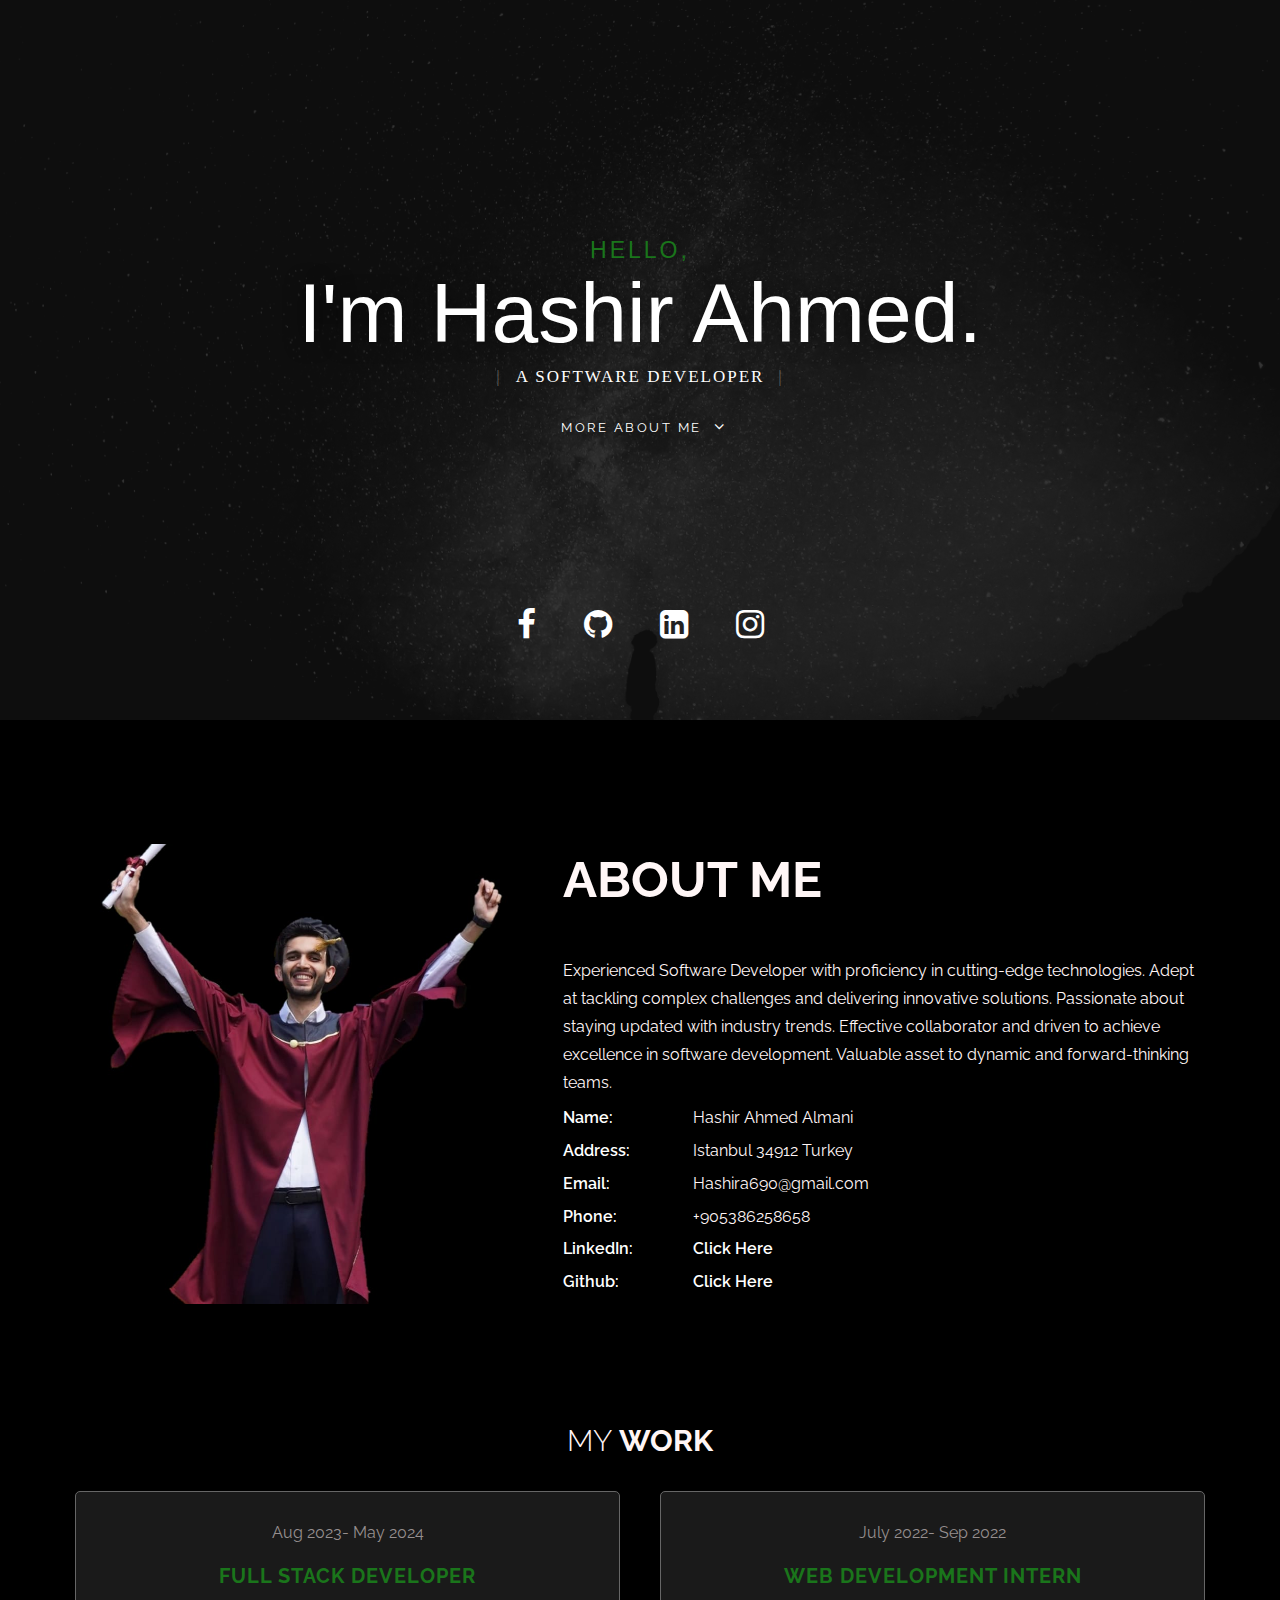
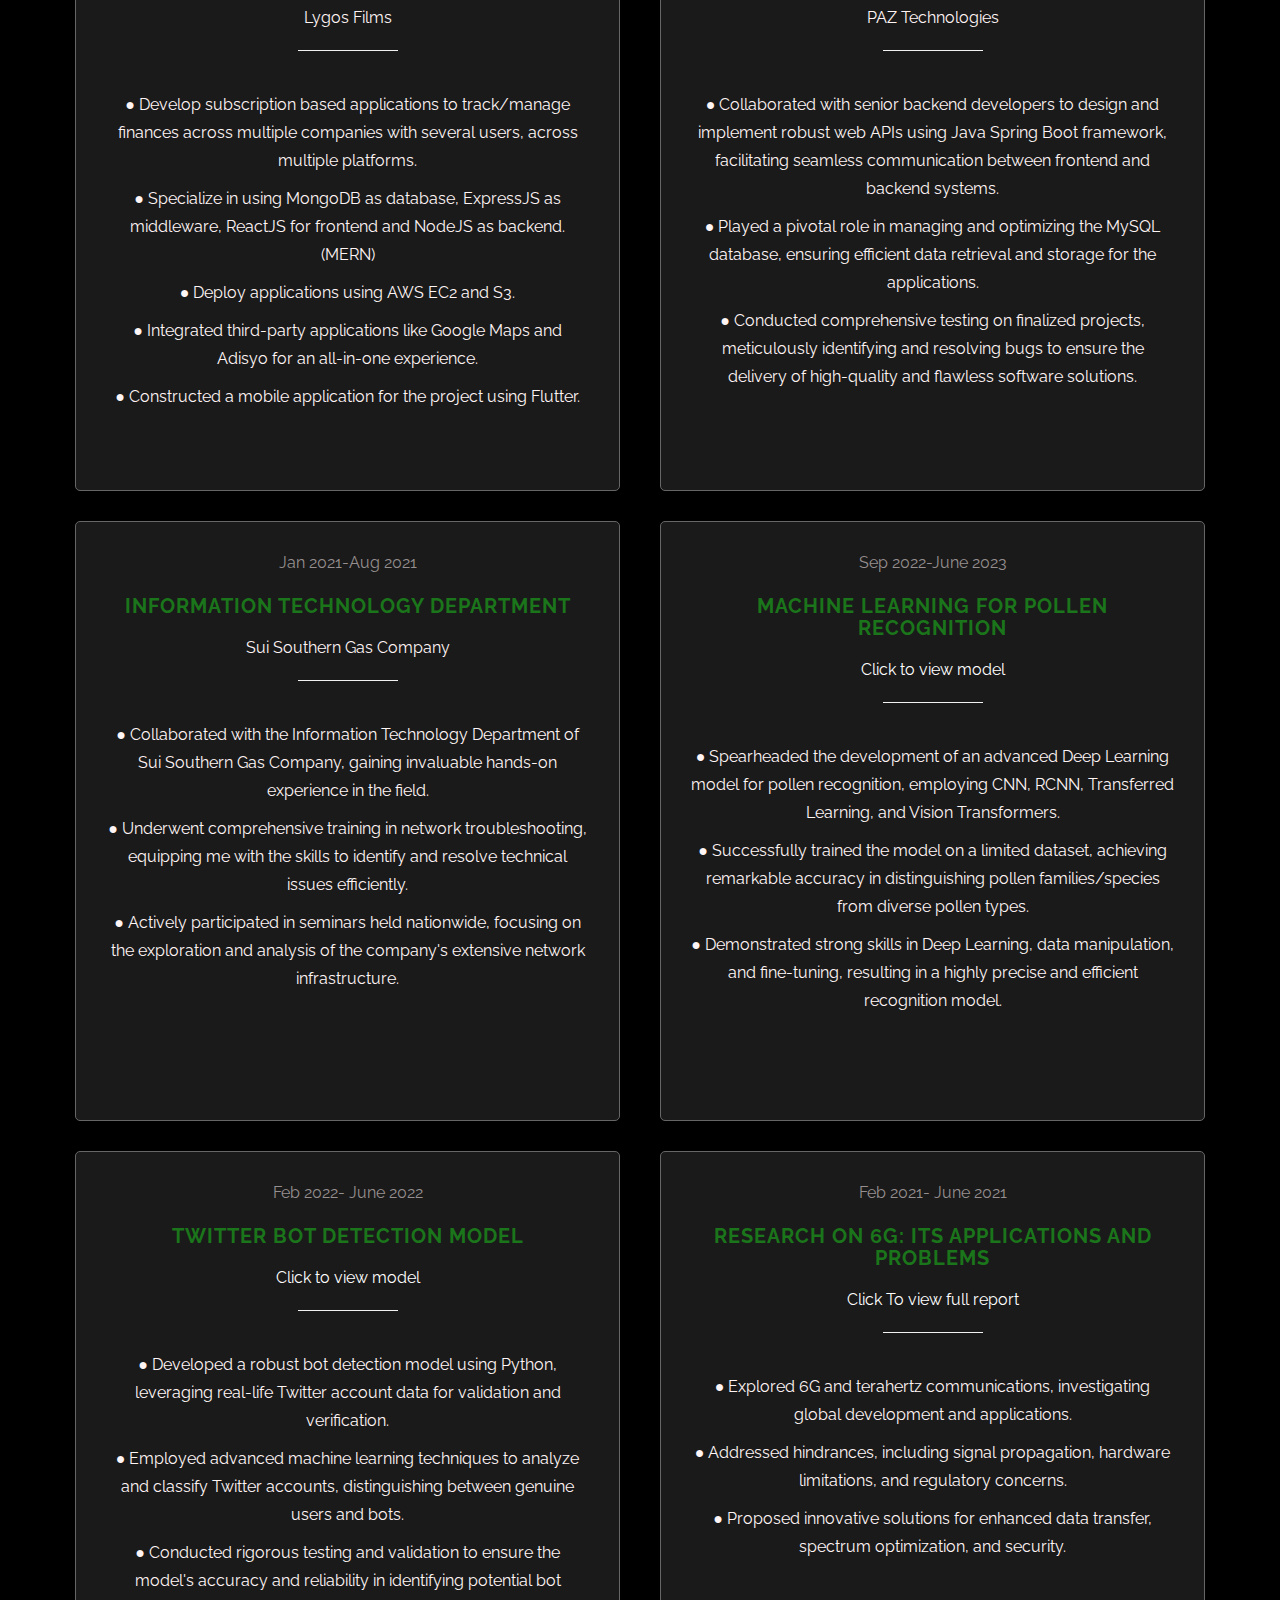
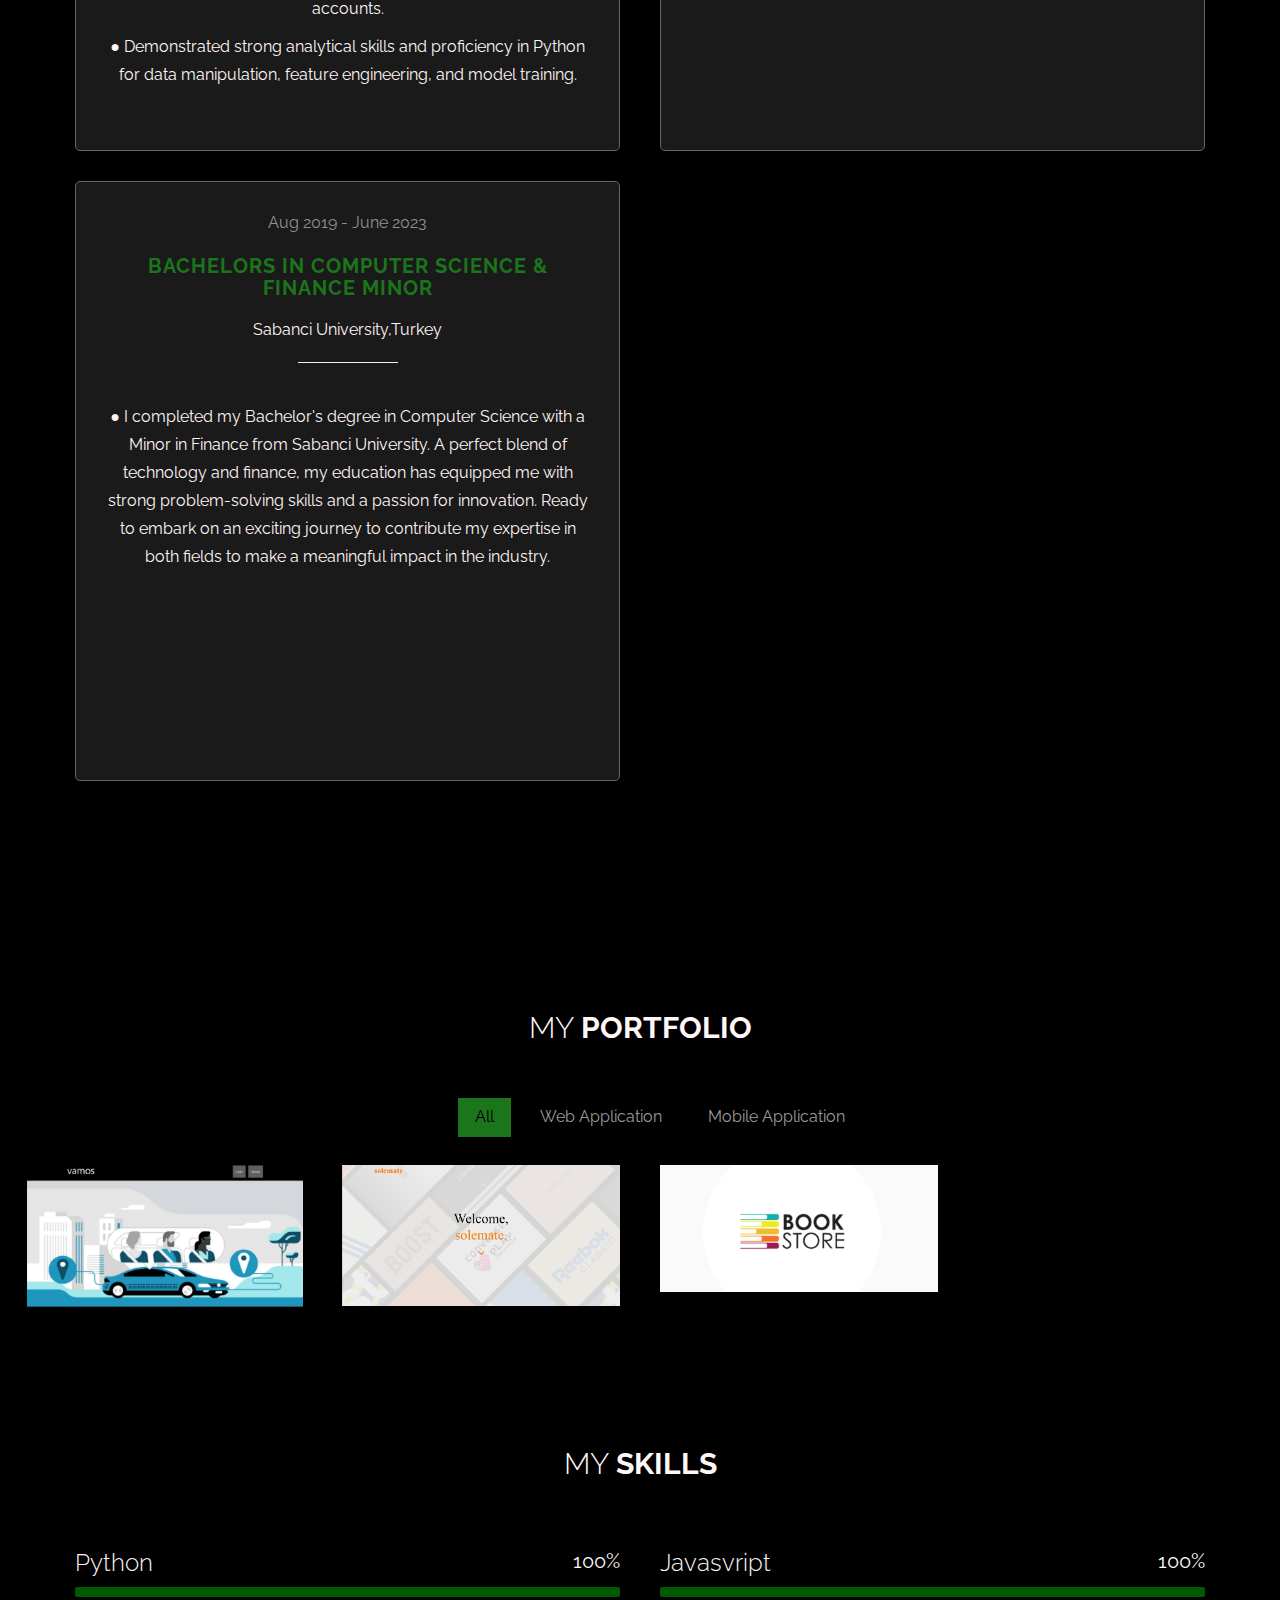
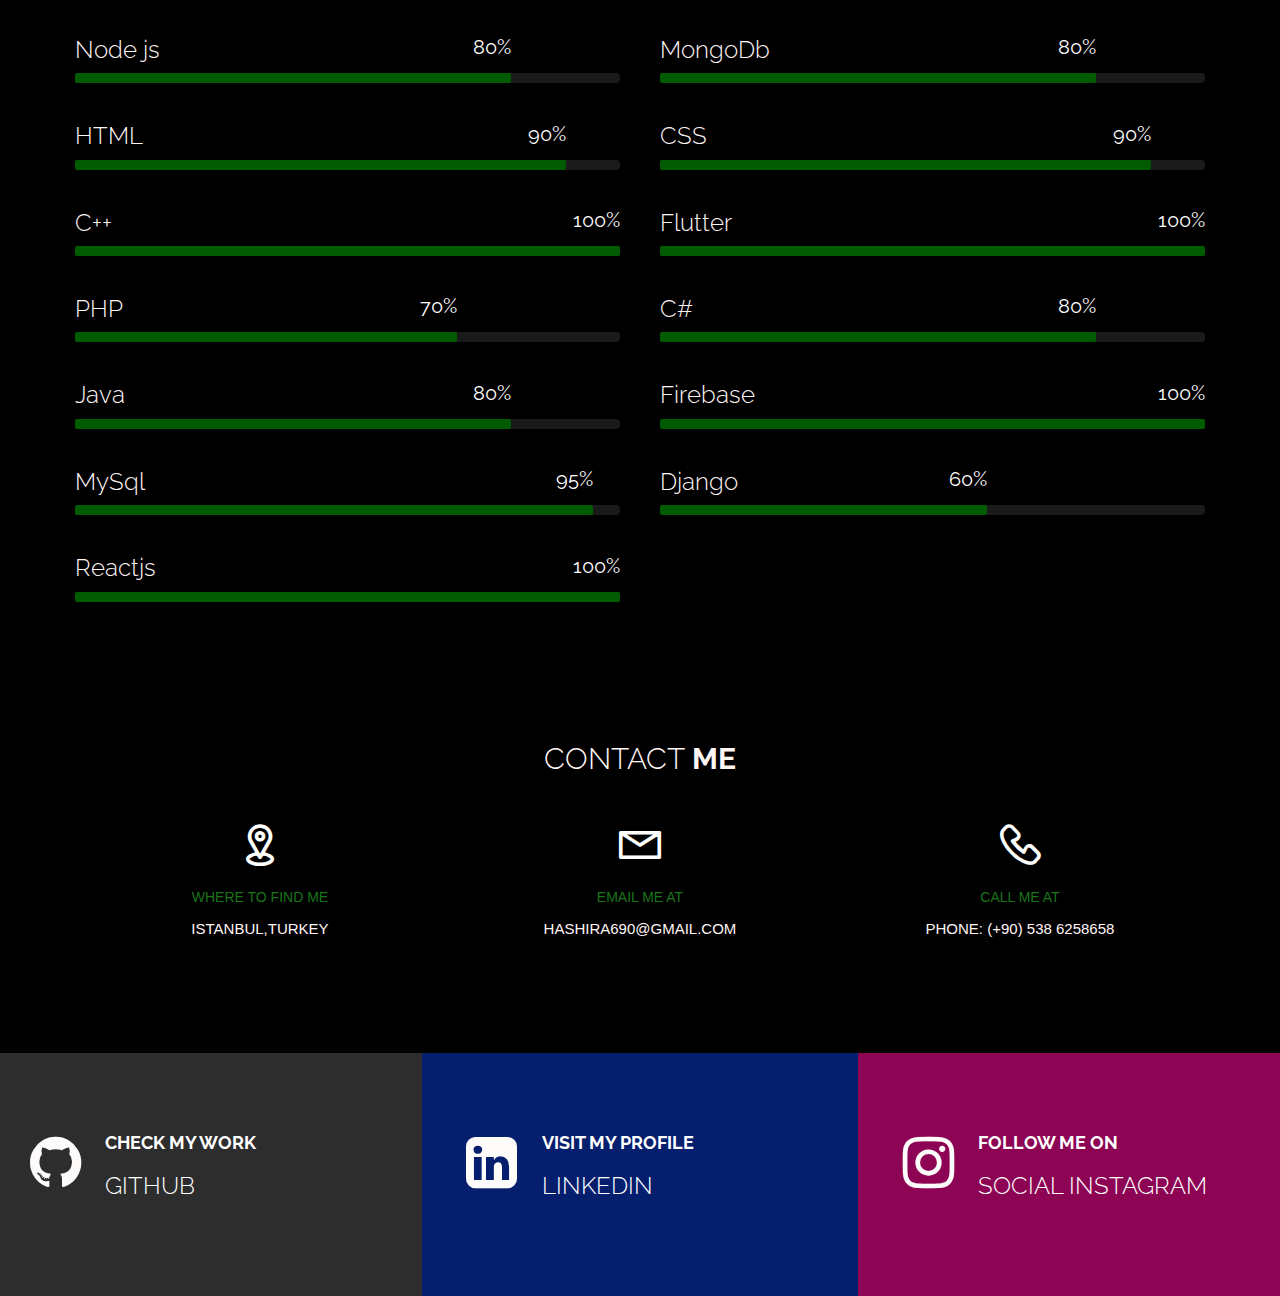
<file: index.html>
<!DOCTYPE html>
<html lang="en">
<head>
	<meta charset="utf-8">
	<meta http-equiv="X-UA-Compatible" content="IE=Edge">
	<meta name="viewport" content="width=device-width, initial-scale=1">
	<meta name="keywords" content="">
	<meta name="description" content="">
	<!-- SITE TITLE -->
	<title>Hashir Ahmed Almani</title>

	<!-- STYLESHEETS -->
	<link rel="stylesheet" href="css/bootstrap.min.css">
	<link rel="stylesheet" href="css/font-awesome.min.css">
	<link rel="stylesheet" href="css/templatemo-style.css">
	<link href='//fonts.googleapis.com/css?family=Raleway:400,300,600,700' rel='stylesheet' type='text/css'>
	<link rel="stylesheet" href="css/style.css">
	<link rel="stylesheet" href="https://cdnjs.cloudflare.com/ajax/libs/font-awesome/4.7.0/css/font-awesome.min.css">
	
<!-- 

Ultra Profile

https://templatemo.com/tm-464-ultra-profile

-->
</head>
<body data-spy="scroll" data-target="#rock-navigation">
	<!-- START NAVIGATION -->
	<div class="navbar navbar-default bs-dos-nav navbar-fixed-top sticky-navigation" role="navigation">
		<div class="container">

			<div class="navbar-header">
				<button class="navbar-toggle" data-toggle="collapse" data-target="#rock-navigation">
					<span class="icon icon-bar"></span>
					<span class="icon icon-bar"></span>
					<span class="icon icon-bar"></span>
				</button>
				<a href="#" class="navbar-brand">Hashir Ahmed Almani</a>
			</div>
			<nav class="collapse navbar-collapse" id="rock-navigation">
				<ul class="nav navbar-nav navbar-right main-navigation text-uppercase">
					<li><a href="#" class="smoothScroll">Home</a></li>
					<li><a href="#about-section" class="smoothScroll">About Me</a></li>
					<li><a href="#work" class="smoothScroll">Resume</a></li>
					<li><a href="#portfolio" class="smoothScroll">Projects</a></li>
					<li><a href="#skills-section" class="smoothScroll">Skills</a></li>
					<li><a href="#social" class="smoothScroll">Contact</a></li>
				</ul>
			</nav>

		</div>
	</div>
	<!-- END NAVIGATION -->

	<!-- START HOME -->
	<section id="intro">   

		<div class="intro-overlay"></div>	
 
		<div class="intro-content">
			<div class="row">
 
				<div class="col-twelve">
 
					<h5>Hello,</h5>
					<h1>I'm Hashir Ahmed.</h1>
 
					<p class="intro-position">
						<span>A Software Developer</span>
						 
					</p>
 
					<a class="button stroke smoothscroll" href="#about-section" title="">More About Me</a>
 
				</div>  
				
			</div>   		 		
		</div> <!-- /intro-content --> 
 
		<ul class="intro-social">        
		  <li><a href="https://www.facebook.com/hashir.sahil.9?mibextid=2JQ9oc"><i class="fa fa-facebook"></i></a></li>
		  
		  <li><a href=" https://github.com/hashirahmed2982"><i class="fa fa-github"></i></a></li>
		  <li><a href="https://www.linkedin.com/in/hashir-ahmed-almani-258542236"><i class="fa fa-linkedin-square"></i></a></li>
		  <li><a href="https://instagram.com/hashir_.ahmed?utm_source=qr&igshid=MzNlNGNkZWQ4Mg%3D%3D"><i class="fa fa-instagram"></i></a></li>
	   </ul> <!-- /intro-social -->      	
 
	</section>
	<!-- END HOME -->
	<!-- START RESUME -->
	<section class="ftco-about img ftco-section ftco-no-pb" id="about-section">
		<div class="tm-padding-top-bottom-100">
    	<div class="container">
    		<div class="row d-flex">
    			<div class="col-md-6 col-lg-5 d-flex">
    				<div class="img-about img d-flex align-items-stretch">
    					<div class="overlay"></div>
	    				<div class="img d-flex align-self-stretch align-items-center" style="background-image:url(images/self1.jpg);" >
	    				</div>
    				</div>
    			</div>
				
    			<div class="col-md-6 col-lg-7 pl-lg-5 pb-5">
    				<div class="row justify-content-start pb-3">
		          <div class="col-md-12 heading-section ftco-animate">
					<div class="title">
						<h2>About <strong>Me</strong></h2>
				</div>
		            <p> Experienced Software Developer with proficiency in cutting-edge technologies. Adept at tackling complex challenges and delivering innovative solutions. Passionate about staying updated with industry trends. Effective collaborator and driven to achieve excellence in software development. Valuable asset to dynamic and forward-thinking teams.</p>
		            <ul class="about-info mt-4 px-md-0 px-2">
		            	<li class="d-flex"><span>Name:</span> <span>Hashir Ahmed Almani</span></li>
		            	<li class="d-flex"><span>Address:</span> <span>Istanbul 34912 Turkey</span></li>
		            	<li class="d-flex"><span>Email:</span> <span>Hashira690@gmail.com</span></li>
		            	<li class="d-flex"><span>Phone: </span> <span>+905386258658</span></li>
						<li class="d-flex"><span>LinkedIn: </span> <a href="https://www.linkedin.com/in/hashir-ahmed-almani-258542236"><span>Click Here</span></a></li>
						<li class="d-flex"><span>Github: </span> <a href="https://github.com/hashirahmed2982"><span>Click Here</span></a></li>
		            </ul>
				
		          </div>
		        </div>
	          
	        </div>
        </div>
    	</div>
	</div>
    </section>
	<!-- END RESUME -->

	<!-- START work -->
	<section id="work" >
		<div class="container">
			<div class="row">
				<div class="col-md-12 wow bounce">
					<h2 class="tm-portfolio-title" style="padding-bottom: 24px;">My <strong>Work</strong></h2>						
				</div>
				<div class="col-md-6">
					<div class="work-wrapper">
						<span class="date" style="color: #968f8f;">Aug 2023- May 2024</span>
						<h3 class="text-uppercase tm-work-h3">Full Stack Developer</h3>
						<span class="Company">Lygos Films</span>
						<hr>
						<p >● Develop subscription based applications to track/manage finances across multiple companies with several users, across multiple platforms.</p>
						<p >● Specialize in using MongoDB as database, ExpressJS as middleware, ReactJS for frontend and NodeJS as backend. (MERN)</p>
						<p >● Deploy applications using AWS EC2 and S3.</p>
						<p >● Integrated third-party applications like Google Maps and Adisyo for an all-in-one experience.</p>
						<p >● Constructed a mobile application for the project using Flutter.</p>
					</div>
					<div class="work-wrapper">
    					<span class="date" style="color: #968f8f;">Jan 2021-Aug 2021</span>
						<h3 class="text-uppercase tm-work-h3">Information Technology Department</h3>
    					<span class="Company">Sui Southern Gas Company</span>
						<hr>
    					<p class="mt-4">● Collaborated with the Information Technology Department of Sui Southern Gas Company, gaining invaluable hands-on experience in the field.</p>
						<p class="mt-4">● Underwent comprehensive training in network troubleshooting, equipping me with the skills to identify and resolve technical issues efficiently.</p>
						<p class="mt-4">● Actively participated in seminars held nationwide, focusing on the exploration and analysis of the company's extensive network infrastructure.
						</p>
    				</div>
					
					<div class="work-wrapper">
    					<span class="date" style="color: #968f8f;">Feb 2022- June 2022</span>
						<h3 class="text-uppercase tm-work-h3">Twitter Bot Detection Model</h3>
    					<span class="link"><a href="https://github.com/hashirahmed2982/Twitter-Bot-Detection">Click to view model</a></span>
    					<hr>
						<p class="mt-4">● Developed a robust bot detection model using Python, leveraging real-life Twitter account data for validation and verification.</p>
    				    <p class="mt-4">● Employed advanced machine learning techniques to analyze and classify Twitter accounts, distinguishing between genuine users and bots.</p>
						<p class="mt-4">● Conducted rigorous testing and validation to ensure the model's accuracy and reliability in identifying potential bot accounts.</p>
						<p class="mt-4">● Demonstrated strong analytical skills and proficiency in Python for data manipulation, feature engineering, and model training.</p>
					</div>
					<div class="work-wrapper">
    					<span class="date" style="color: #968f8f;">Aug 2019 - June 2023</span>
						<h3 class="text-uppercase tm-work-h3">Bachelors in Computer Science & Finance Minor</h3>
    					<span class="Name">Sabanci University,Turkey</span>
    					<hr>
						<p class="mt-4">● I completed my Bachelor's degree in Computer Science with a Minor in Finance from Sabanci University. A perfect blend of technology and finance, my education has equipped me with strong problem-solving skills and a passion for innovation. Ready to embark on an exciting journey to contribute my expertise in both fields to make a meaningful impact in the industry.</p>
    				</div>
					
			    </div>
				<div class="col-md-6">
					<div class="work-wrapper">
						<span class="date" style="color: #968f8f;">July 2022- Sep 2022</span>
						<h3 class="text-uppercase tm-work-h3">Web Development Intern</h3>
						<span class="Company">PAZ Technologies</span>
						<hr>
						<p >● Collaborated with senior backend developers to design and implement robust web APIs using Java Spring Boot framework, facilitating seamless communication between frontend and backend systems.</p>
						<p >● Played a pivotal role in managing and optimizing the MySQL database, ensuring efficient data retrieval and storage for the applications.</p>
						<p >● Conducted comprehensive testing on finalized projects, meticulously identifying and resolving bugs to ensure the delivery of high-quality and flawless software solutions.</p>
					</div>
					
					<div class="work-wrapper">
    					<span class="date" style="color: #968f8f;">Sep 2022-June 2023</span>
						<h3 class="text-uppercase tm-work-h3">Machine Learning for Pollen Recognition</h3>
    					<span class="Company"><a href="https://github.com/hashirahmed2982/Pollen-Recognition"> Click to view model</a></span>
    					<hr>
						<p class="mt-4">● Spearheaded the development of an advanced Deep Learning model for pollen recognition, employing CNN, RCNN, Transferred Learning, and Vision Transformers.</p>
						<p class="mt-4">● Successfully trained the model on a limited dataset, achieving remarkable accuracy in distinguishing pollen families/species from diverse pollen types.</p>
						<p class="mt-4">● Demonstrated strong skills in Deep Learning, data manipulation, and fine-tuning, resulting in a highly precise and efficient recognition model.</p>
						
					</div>
					<div class="work-wrapper">
    					<span class="date" style="color: #968f8f;">Feb 2021- June 2021</span>
						<h3 class="text-uppercase tm-work-h3">Research on 6G: Its Applications and problems</h3>
    					<span class="link"><a href="https://docs.google.com/document/d/1U4kcqGwJql1Y5lgzmqz6eoa_hrEcCChigkAHGOit-oQ/edit?usp=sharing">Click To view full report</a></span>
    					<hr>
						<p class="mt-4">● Explored 6G and terahertz communications, investigating global development and applications.</p>
						<p class="mt-4">● Addressed hindrances, including signal propagation, hardware limitations, and regulatory concerns.</p>
						<p class="mt-4">● Proposed innovative solutions for enhanced data transfer, spectrum optimization, and security.</p>
    				</div>
					
			    </div>
			
		</div>
	</section>
	<!-- END work -->

	<!-- START PORTFOLIO -->
	<section id="portfolio" class="tm-portfolio">
		<div class="tm-padding-top-bottom-100">
		<div class="container">
			<div class="row">
				<div class="col-md-12 wow bounce">
					<div class="title">
						<h2 class="tm-portfolio-title">My <strong>Portfolio</strong></h2>
					</div>

					<!-- START ISO SECTION -->
					<div class="iso-section">
						<ul class="filter-wrapper clearfix">
							<li><a href="#" class="opc-main-bg selected" data-filter="*">All</a></li>
							<li><a href="#" class="opc-main-bg" data-filter=".website">Web Application</a></li>
							<li><a href="#" class="opc-main-bg" data-filter=".mobile">Mobile Application</a></li>
						</ul>
						<div class="iso-box-section">
							<div class="iso-box-wrapper col4-iso-box">
								<div class="iso-box website  col-md-3 col-sm-3 col-xs-12">
									<div class="portfolio-thumb" >
										<img src="images/cover.jpg" class="fluid-img" alt="portfolio img" >
										<div class="portfolio-overlay" >
											<h3 class="portfolio-item-title" style="color: #fcf8e3;"><a href="add/vamos.html">Vamos</a></h3>
											<p>Car pooling App</p>
										</div>
									</div>
								</div>
								<div class="iso-box website col-md-3 col-sm-3 col-xs-12">
									<div class="portfolio-thumb" >
										<img src="images/s1.png" class="fluid-img" alt="portfolio img" >
										<div class="portfolio-overlay" >
											<h3 class="portfolio-item-title" style="color: #fcf8e3;"><a href="add/solemate.html">Solemate</a></h3>
											<p>E-Commerce</p>
										</div>
									</div>
								</div>
								<div class="iso-box mobile col-md-3 col-sm-3 col-xs-12">
									<div class="portfolio-thumb" >
										<img src="images/base.png" class="fluid-img" alt="portfolio img" >
										<div class="portfolio-overlay" >
											<h3 class="portfolio-item-title" style="color: #fcf8e3;"><a href="add/bookstore.html">Bookstore</a></h3>
											<p>E-Commerce</p>
										</div>
									</div>
								</div>

							</div>
						</div>
					</div>
				</div>
			</div>
		</div>
	</div>
	</section>
	<!-- END PORTFOLIO -->

	<!-- START RESUME -->
	<section class="ftco-section" id="skills-section">
		
		<div class="container">
			<div class="row justify-content-center pb-5">
	  <div class="title">
		  
		<h2 class="tm-portfolio-title">My <strong>Skills</strong></h2>
	  </div>
	</div>
			<div class="row">
				<div class="col-md-6 animate-box">
					<div class="progress-wrap ftco-animate">
						<h3>Python</h3>
						<div class="progress">
							 <div class="progress-bar color-1" role="progressbar" aria-valuenow="100"
							  aria-valuemin="0" aria-valuemax="100" style="width:100%">
							<span>100%</span>
							  </div>
						</div>
					</div>
				</div>
				<div class="col-md-6 animate-box">
					<div class="progress-wrap ftco-animate">
						<h3>Javasvript</h3>
						<div class="progress">
							 <div class="progress-bar color-2" role="progressbar" aria-valuenow="100"
							  aria-valuemin="0" aria-valuemax="100" style="width:100%">
							<span>100%</span>
							  </div>
						</div>
					</div>
				</div>
				<div class="col-md-6 animate-box">
					<div class="progress-wrap ftco-animate">
						<h3>Node js</h3>
						<div class="progress">
							 <div class="progress-bar color-1" role="progressbar" aria-valuenow="80"
							  aria-valuemin="0" aria-valuemax="80" style="width:80%">
							<span>80%</span>
							  </div>
						</div>
					</div>
				</div>
				<div class="col-md-6 animate-box">
					<div class="progress-wrap ftco-animate">
						<h3>MongoDb</h3>
						<div class="progress">
							 <div class="progress-bar color-1" role="progressbar" aria-valuenow="80"
							  aria-valuemin="0" aria-valuemax="80" style="width:80%">
							<span>80%</span>
							  </div>
						</div>
					</div>
				</div>
				<div class="col-md-6 animate-box">
					<div class="progress-wrap ftco-animate">
						<h3>HTML</h3>
						<div class="progress">
							 <div class="progress-bar color-3" role="progressbar" aria-valuenow="90"
							  aria-valuemin="0" aria-valuemax="100" style="width:90%">
							<span>90%</span>
							  </div>
						</div>
					</div>
				</div>
				<div class="col-md-6 animate-box">
					<div class="progress-wrap ftco-animate">
						<h3>CSS</h3>
						<div class="progress">
							 <div class="progress-bar color-4" role="progressbar" aria-valuenow="90"
							  aria-valuemin="0" aria-valuemax="100" style="width:90%">
							<span>90%</span>
							  </div>
						</div>
					</div>
				</div>
				<div class="col-md-6 animate-box">
					<div class="progress-wrap ftco-animate">
						<h3>C++</h3>
						<div class="progress">
							 <div class="progress-bar color-5" role="progressbar" aria-valuenow="100"
							  aria-valuemin="0" aria-valuemax="100" style="width:100%">
							<span>100%</span>
							  </div>
						</div>
					</div>
				</div>
				<div class="col-md-6 animate-box">
					<div class="progress-wrap ftco-animate">
						<h3>Flutter</h3>
						<div class="progress">
							 <div class="progress-bar color-6" role="progressbar" aria-valuenow="100"
							  aria-valuemin="0" aria-valuemax="100" style="width:100%">
							<span>100%</span>
							  </div>
						</div>
					</div>
				</div>
				<div class="col-md-6 animate-box">
					<div class="progress-wrap ftco-animate">
						<h3>PHP</h3>
						<div class="progress">
							 <div class="progress-bar color-6" role="progressbar" aria-valuenow="70"
							  aria-valuemin="0" aria-valuemax="100" style="width:70%">
							<span>70%</span>
							  </div>
						</div>
					</div>
				</div>
				<div class="col-md-6 animate-box">
					<div class="progress-wrap ftco-animate">
						<h3>C#</h3>
						<div class="progress">
							 <div class="progress-bar color-6" role="progressbar" aria-valuenow="80"
							  aria-valuemin="0" aria-valuemax="100" style="width:80%">
							<span>80%</span>
							  </div>
						</div>
					</div>
				</div>
				<div class="col-md-6 animate-box">
					<div class="progress-wrap ftco-animate">
						<h3>Java</h3>
						<div class="progress">
							 <div class="progress-bar color-6" role="progressbar" aria-valuenow="80"
							  aria-valuemin="0" aria-valuemax="100" style="width:80%">
							<span>80%</span>
							  </div>
						</div>
					</div>
				</div>
				<div class="col-md-6 animate-box">
					<div class="progress-wrap ftco-animate">
						<h3>Firebase</h3>
						<div class="progress">
							 <div class="progress-bar color-6" role="progressbar" aria-valuenow="100"
							  aria-valuemin="0" aria-valuemax="100" style="width:100%">
							<span>100%</span>
							  </div>
						</div>
					</div>
				</div>
				<div class="col-md-6 animate-box">
					<div class="progress-wrap ftco-animate">
						<h3>MySql</h3>
						<div class="progress">
							 <div class="progress-bar color-6" role="progressbar" aria-valuenow="95"
							  aria-valuemin="0" aria-valuemax="100" style="width:95%">
							<span>95%</span>
							  </div>
						</div>
					</div>
				</div>
				<div class="col-md-6 animate-box">
					<div class="progress-wrap ftco-animate">
						<h3>Django</h3>
						<div class="progress">
							 <div class="progress-bar color-6" role="progressbar" aria-valuenow="60"
							  aria-valuemin="0" aria-valuemax="100" style="width:60%">
							<span>60%</span>
							  </div>
						</div>
					</div>
				</div>
				<div class="col-md-6 animate-box">
					<div class="progress-wrap ftco-animate">
						<h3>Reactjs</h3>
						<div class="progress">
							 <div class="progress-bar color-6" role="progressbar" aria-valuenow="100"
							  aria-valuemin="0" aria-valuemax="100" style="width:100%">
							<span>100%</span>
							  </div>
						</div>
					</div>
				</div>
			</div>
		</div>
	</section>
	<!-- END RESUME -->
	
	<!-- START SOCIAL -->
	<section id="social" class="tm-social">
		<div class="tm-padding-top-bottom-100">
		<div class="container">
			<div class="row justify-content-center pb-5">
				<div class="title">
					
				  <h2 class="tm-portfolio-title">Contact <strong>Me</strong></h2>
				</div>
			  </div>
			  <div class="rowss contact-info">
			  

				<div class="col-four tab-full ">
	 
					<div class="icon">
						<i class="icon-pin"></i>
					</div>
	 
					<h5>Where to find me</h5>
	 
					<p>
				 Istanbul,Turkey<br>
				 
				 </p>
	 
				</div>
	 
				<div class="col-four tab-full ">
	 
					<div class="icon">
						<i class="icon-mail"></i>
					</div>
	 
					<h5>Email Me At</h5>
	 
					<p>Hashira690@gmail.com<br>
								     
					</p>
	 
				</div>
	 
				<div class="col-four tab-full">
	 
					<div class="icon">
						<i class="icon-phone"></i>
					</div>
	 
					<h5>Call Me At</h5>
	 
					<p>Phone: (+90) 538 6258658<br>
					</p>
	 
				</div>
			</div>
				
			 <!-- /contact-info -->
			  
			
			</div>
		</div>
	</div>
	</section>
	<section id="social" class="tm-social">
		<div class="container">
			
			  
				
			 <!-- /contact-info -->
			  
			<div class="row">
				<div class="col-md-4 col-sm-4 wow rotateInUpLeft" data-wow-delay="0.3s">
					<div class="media facebook">
						<a href=" https://github.com/hashirahmed2982">
							<div class="media-object pull-left">
								<i class="fa fa-github"></i>
							</div>
							<div class="media-body">
								<h4 class="media-heading tm-social-title">CHECK MY WORK</h4>
								<h3>Github </h3>
							</div>
						</a>
					</div>
				</div>
				<div class="col-md-4 col-sm-4 wow rotateInUpLeft" data-wow-delay="0.6s">
					<div class="media twitter">
						<a href="https://www.linkedin.com/in/hashir-ahmed-almani-258542236">
							<div class="media-object pull-left">
								<i class="fa fa-linkedin-square"></i>
							</div>
							<div class="media-body">
								<h4 class="media-heading tm-social-title">VISIT MY PROFILE</h4>
								<h3>LinkedIn</h3>
							</div>
						</a>
					</div>
				</div>
				<div class="col-md-4 col-sm-4 wow rotateInUpLeft" data-wow-delay="0.9s">
					<div class="media pinterest">
						<a href="https://instagram.com/hashir_.ahmed?utm_source=qr&igshid=MzNlNGNkZWQ4Mg%3D%3D">
							<div class="media-object pull-left">
								<i class="fa fa-instagram"></i>
							</div>
							<div class="media-body">
								<h4 class="media-heading tm-social-title">FOLLOW me on</h4>
								<h3>Social Instagram</h3>
							</div>
						</a>
					</div>
				</div>
			</div>
		</div>
	</section>
	<!-- END SOCIAL -->

	
	<!-- END CONTACT -->
	<script src="js/jquery.js"></script>
	<script src="js/bootstrap.min.js"></script>
	<script src="js/smoothscroll.js"></script>
	<script src="js/jquery.nav.js"></script>
	<script src="js/isotope.js"></script>
	<script src="js/imagesloaded.min.js"></script>
	<script src="js/custom.js"></script>
</body>
</html>
</file>
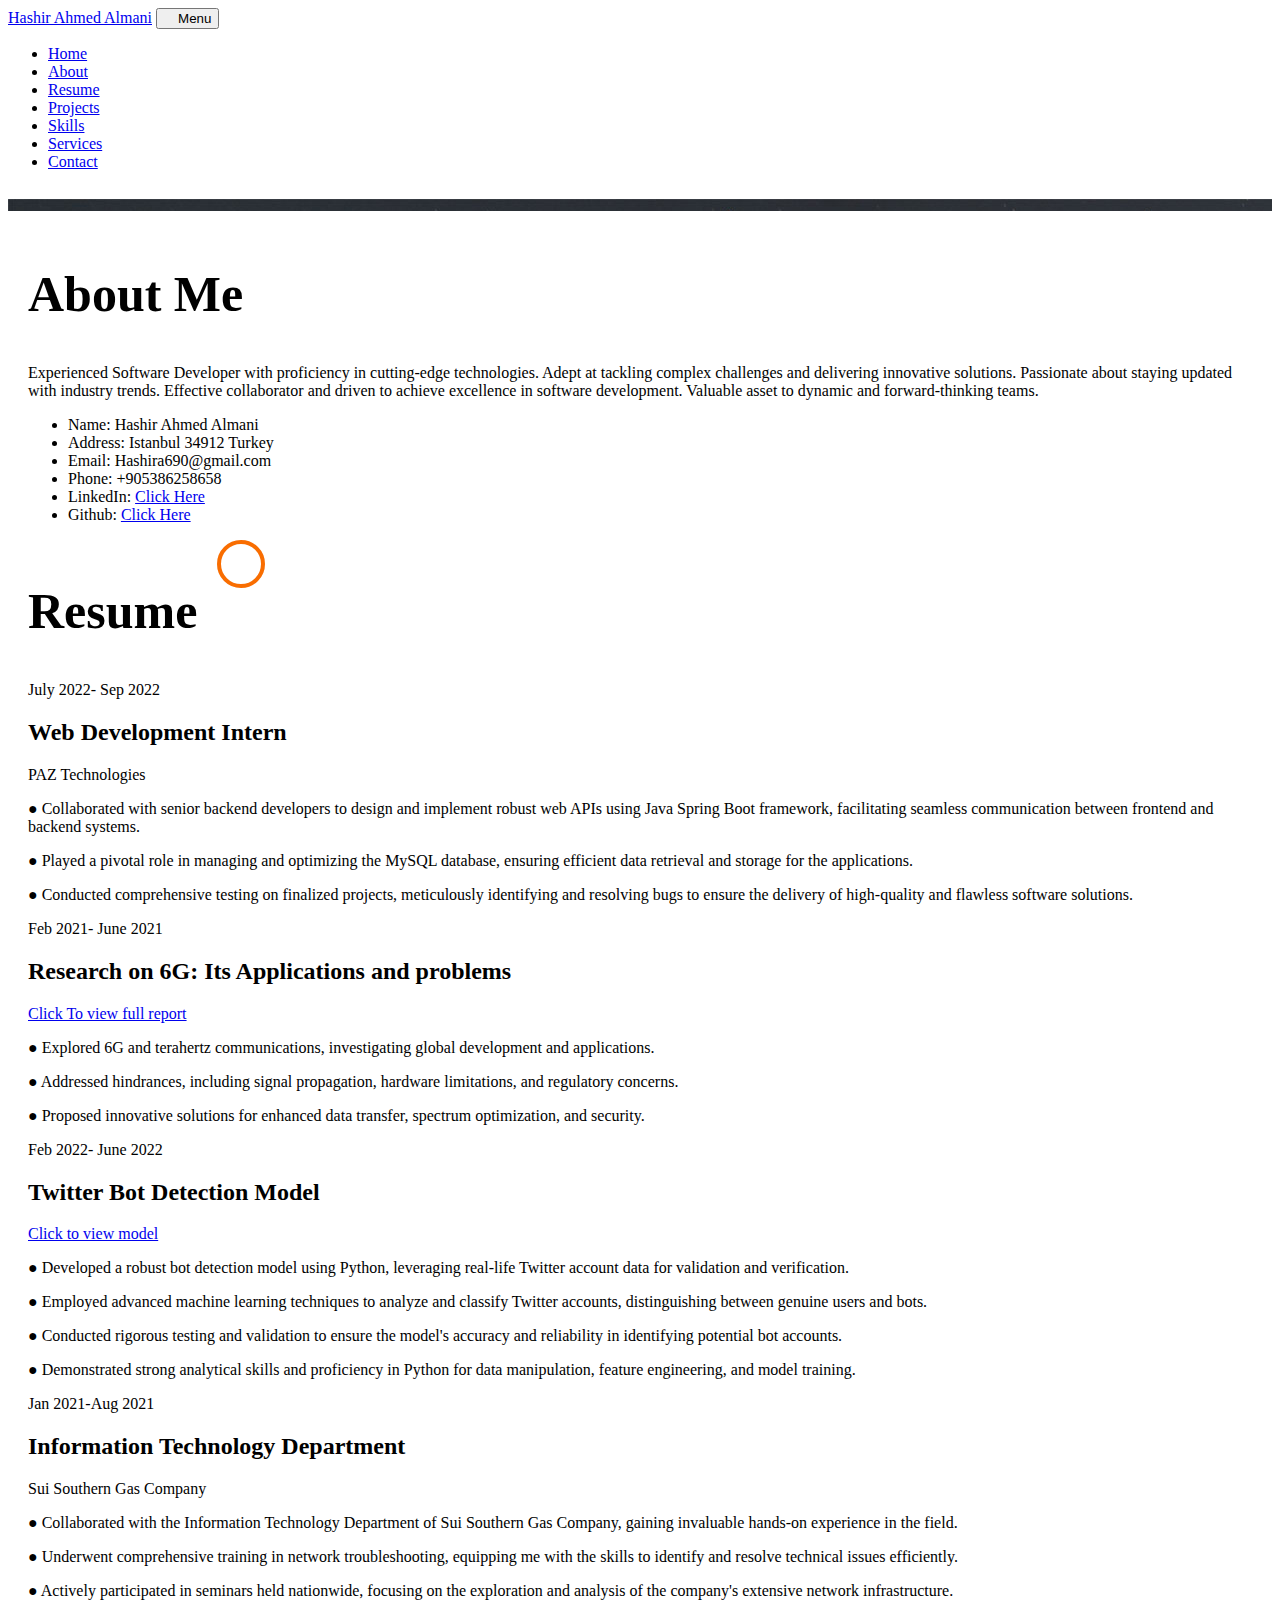
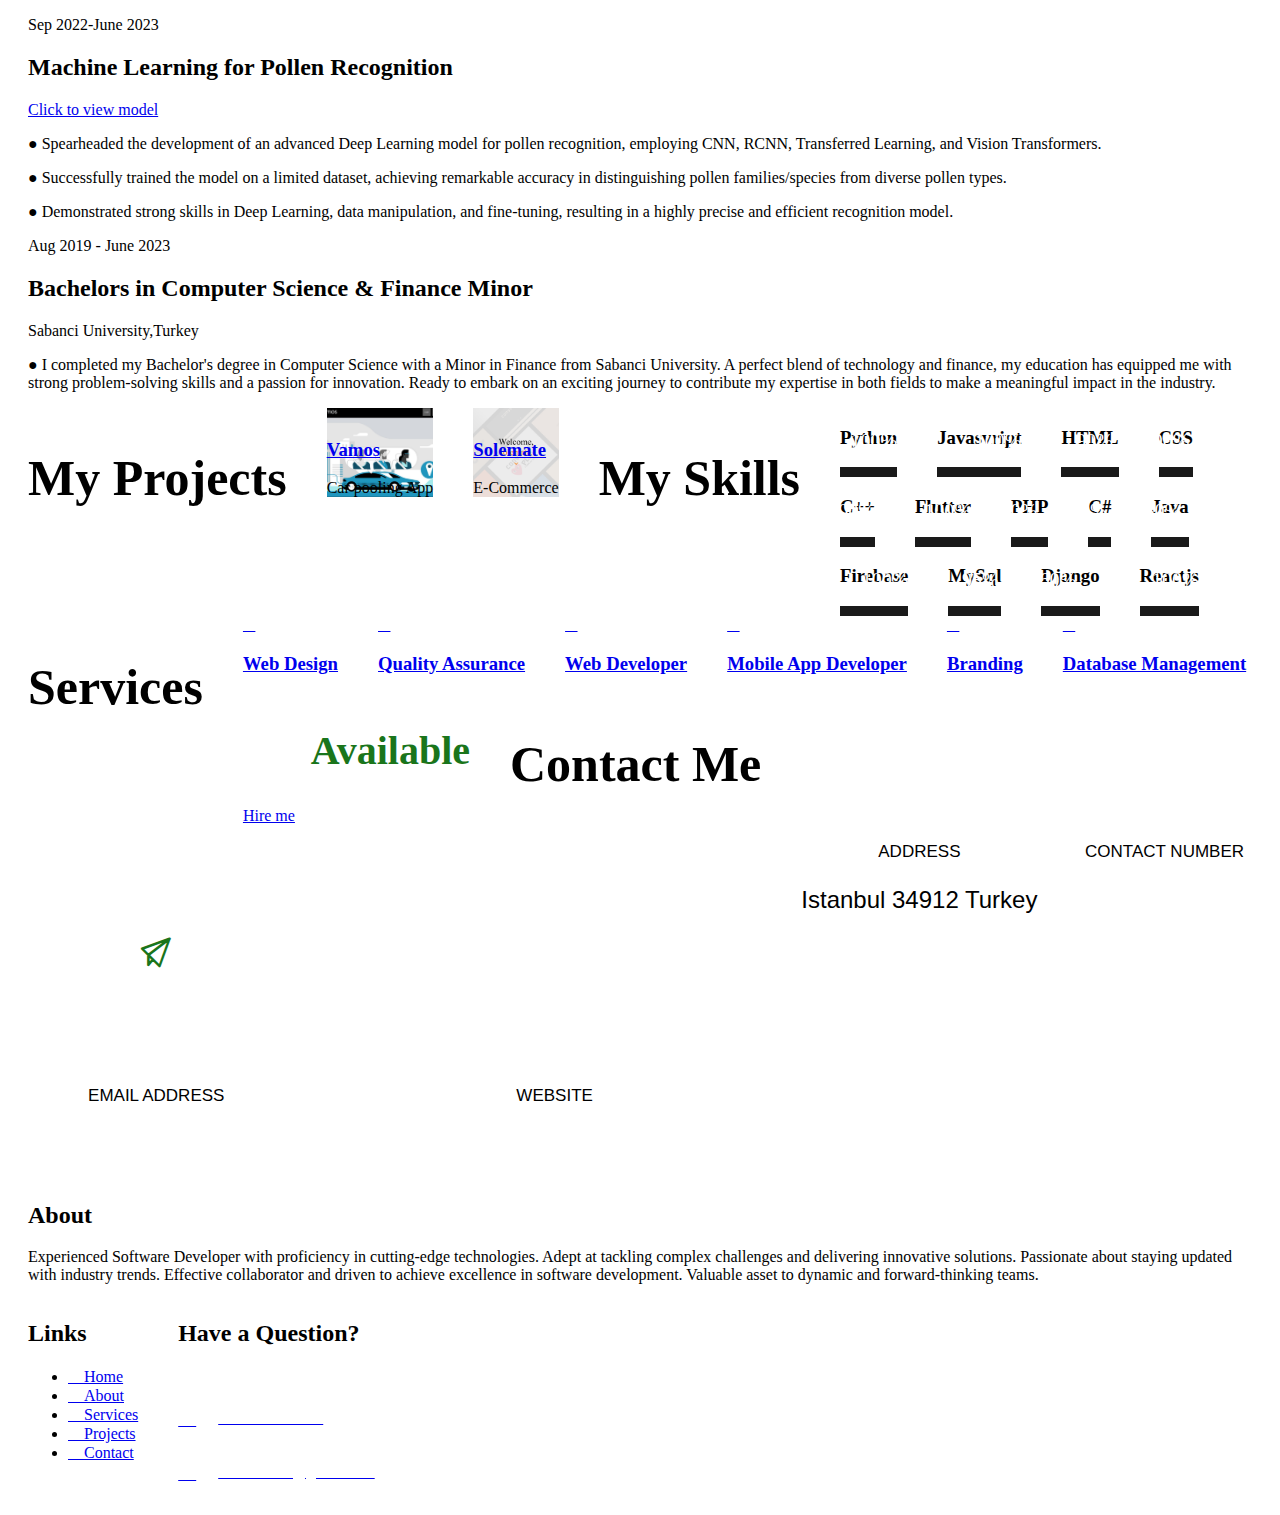
<file: css/index.html>
<!DOCTYPE html>
<html lang="en">
  <head>
	<base href="https://hashirahmed2982.github.io/portfolio/" target="_blank">
    <title>Hashir Ahmed Almani</title>
    <meta charset="utf-8">
    <meta name="viewport" content="width=device-width, initial-scale=1, shrink-to-fit=no">
    
    <link href="https://fonts.googleapis.com/css?family=Poppins:100,200,300,400,500,600,700,800,900" rel="stylesheet">

    <link rel="stylesheet" href="css/open-iconic-bootstrap.min.css">
    <link rel="stylesheet" href="css/animate.css">
    
    <link rel="stylesheet" href="css/owl.carousel.min.css">
    <link rel="stylesheet" href="css/owl.theme.default.min.css">
    <link rel="stylesheet" href="css/magnific-popup.css">

    <link rel="stylesheet" href="css/aos.css">

    <link rel="stylesheet" href="css/ionicons.min.css">
    
    <link rel="stylesheet" href="css/flaticon.css">
    <link rel="stylesheet" href="css/icomoon.css">
    <link rel="stylesheet" href="css/style.css">
  </head>
  <body data-spy="scroll" data-target=".site-navbar-target" data-offset="300">
	  
	  
    <nav class="navbar navbar-expand-lg navbar-dark ftco_navbar ftco-navbar-light site-navbar-target" id="ftco-navbar">
	    <div class="container">
	      <a class="navbar-brand" href="index.html">Hashir Ahmed Almani</a>
	      <button class="navbar-toggler js-fh5co-nav-toggle fh5co-nav-toggle" type="button" data-toggle="collapse" data-target="#ftco-nav" aria-controls="ftco-nav" aria-expanded="false" aria-label="Toggle navigation">
	        <span class="oi oi-menu"></span> Menu
	      </button>

	      <div class="collapse navbar-collapse" id="ftco-nav">
	        <ul class="navbar-nav nav ml-auto">
	          <li class="nav-item"><a href="#home-section" class="nav-link"><span>Home</span></a></li>
	          <li class="nav-item"><a href="#about-section" class="nav-link"><span>About</span></a></li>
			  <li class="nav-item"><a href="#resume-section" class="nav-link"><span>Resume</span></a></li>
	          <li class="nav-item"><a href="#projects-section" class="nav-link"><span>Projects</span></a></li>
	          <li class="nav-item"><a href="#skills-section" class="nav-link"><span>Skills</span></a></li>
	          <li class="nav-item"><a href="#services-section" class="nav-link"><span>Services</span></a></li>
			  <li class="nav-item"><a href="#contact-section" class="nav-link"><span>Contact</span></a></li>
	          
	          
	        </ul>
	      </div>
	    </div>
	  </nav>
	  <section id="home-section" class="hero">
		  <div class="home-slider  owl-carousel">
	      <div class="slider-item ">
	      	<div class="overlay"></div>
	        <div class="container">
	          <div class="row d-md-flex no-gutters slider-text align-items-end justify-content-end" data-scrollax-parent="true">
	          	<div class="one-third js-fullheight order-md-last img" style="background-image:url(images/self1.jpg);">
	          		<div class="overlay"></div>
	          	</div>
		          <div class="one-forth d-flex  align-items-center ftco-animate" data-scrollax=" properties: { translateY: '70%' }">
		          	<div class="text">
		          		<span class="subheading">Hello!</span>
			            <h1 class="mb-4 mt-3">I'm <span>Hashir Ahmed</span></h1>
			            <h2 class="mb-4">A Software Developer</h2>
			            <p><a href="#contact-section" class="btn btn-primary py-3 px-4">Hire me</a> <a href="#projects-section" class="btn btn-white btn-outline-white py-3 px-4">My works</a></p>
		            </div>
		          </div>
	        	</div>
	        </div>
	      </div>

	      <div class="slider-item">
	      	<div class="overlay"></div>
	        <div class="container">
	          <div class="row d-flex no-gutters slider-text align-items-end justify-content-end" data-scrollax-parent="true">
	          	<div class="one-third js-fullheight order-md-last img" style="background-image:url(images/self1.jpg);">
	          		<div class="overlay"></div>
	          	</div>
		          <div class="one-forth d-flex align-items-center ftco-animate" data-scrollax=" properties: { translateY: '70%' }">
		          	<div class="text">
		          		
			            <h1 class="mb-4 mt-3">Innovating Solutions, Transforming Possibilities.</h1>
			            <p><a href="#contact-section" class="btn btn-primary py-3 px-4">Hire me</a> <a href="#projects-section" class="btn btn-white btn-outline-white py-3 px-4">My works</a></p>
		            </div>
		          </div>
	        	</div>
	        </div>
	      </div>
	    </div>
    </section>

    <section class="ftco-about img ftco-section ftco-no-pb" id="about-section">
    	<div class="container">
    		<div class="row d-flex">
    			<div class="col-md-6 col-lg-5 d-flex">
    				<div class="img-about img d-flex align-items-stretch">
    					<div class="overlay"></div>
	    				<div class="img d-flex align-self-stretch align-items-center" style="background-image:url(images/self1.jpg);">
	    				</div>
    				</div>
    			</div>
    			<div class="col-md-6 col-lg-7 pl-lg-5 pb-5">
    				<div class="row justify-content-start pb-3">
		          <div class="col-md-12 heading-section ftco-animate">
		          	<h1 class="big">About</h1>
		            <h2 class="mb-4">About Me</h2>
		            <p> Experienced Software Developer with proficiency in cutting-edge technologies. Adept at tackling complex challenges and delivering innovative solutions. Passionate about staying updated with industry trends. Effective collaborator and driven to achieve excellence in software development. Valuable asset to dynamic and forward-thinking teams.</p>
		            <ul class="about-info mt-4 px-md-0 px-2">
		            	<li class="d-flex"><span>Name:</span> <span>Hashir Ahmed Almani</span></li>
		            	<li class="d-flex"><span>Address:</span> <span>Istanbul 34912 Turkey</span></li>
		            	<li class="d-flex"><span>Email:</span> <span>Hashira690@gmail.com</span></li>
		            	<li class="d-flex"><span>Phone: </span> <span>+905386258658</span></li>
						<li class="d-flex"><span>LinkedIn: </span> <a href="https://www.linkedin.com/in/hashir-ahmed-almani-258542236"><span>Click Here</span></a></li>
						<li class="d-flex"><span>Github: </span> <a href="https://github.com/hashirahmed2982"><span>Click Here</span></a></li>
		            </ul>
		          </div>
		        </div>
	          
	        </div>
        </div>
    	</div>
    </section>

    <section class="ftco-section ftco-no-pb" id="resume-section">
    	<div class="container">
    		<div class="row justify-content-center pb-5">
          <div class="col-md-10 heading-section text-center ftco-animate">
          	<h1 class="big big-2">Resume</h1>
            <h2 class="mb-4">Resume</h2>
          </div>
        </div>
    		<div class="row">
    			<div class="col-md-6">
    				<div class="resume-wrap ftco-animate">
    					<span class="date">July 2022- Sep 2022</span>
    					<h2>Web Development Intern</h2>
    					<span class="Company">PAZ Technologies</span>
    					<p class="mt-4">● Collaborated with senior backend developers to design and implement robust web APIs using Java Spring Boot framework, facilitating seamless communication between frontend and backend systems.</p>
						<p class="mt-4">● Played a pivotal role in managing and optimizing the MySQL database, ensuring efficient data retrieval and storage for the applications.</p>
						<p class="mt-4">● Conducted comprehensive testing on finalized projects, meticulously identifying and resolving bugs to ensure the delivery of high-quality and flawless software solutions.</p>
    				</div>
					<div class="resume-wrap ftco-animate">
    					<span class="date">Feb 2021- June 2021</span>
    					<h2>Research on 6G: Its Applications and problems</h2>
    					<span class="link"><a href="https://docs.google.com/document/d/1U4kcqGwJql1Y5lgzmqz6eoa_hrEcCChigkAHGOit-oQ/edit?usp=sharing">Click To view full report</a></span>
    					<p class="mt-4">● Explored 6G and terahertz communications, investigating global development and applications.</p>
						<p class="mt-4">● Addressed hindrances, including signal propagation, hardware limitations, and regulatory concerns.</p>
						<p class="mt-4">● Proposed innovative solutions for enhanced data transfer, spectrum optimization, and security.</p>
    				</div>
					<div class="resume-wrap ftco-animate">
    					<span class="date">Feb 2022- June 2022</span>
    					<h2>Twitter Bot Detection Model</h2>
    					<span class="link"><a href="https://github.com/hashirahmed2982/Twitter-Bot-Detection">Click to view model</a></span>
    					<p class="mt-4">● Developed a robust bot detection model using Python, leveraging real-life Twitter account data for validation and verification.</p>
    				    <p class="mt-4">● Employed advanced machine learning techniques to analyze and classify Twitter accounts, distinguishing between genuine users and bots.</p>
						<p class="mt-4">● Conducted rigorous testing and validation to ensure the model's accuracy and reliability in identifying potential bot accounts.</p>
						<p class="mt-4">● Demonstrated strong analytical skills and proficiency in Python for data manipulation, feature engineering, and model training.</p>
					</div>
    				
    			</div>

    			<div class="col-md-6">
    				<div class="resume-wrap ftco-animate">
    					<span class="date">Jan 2021-Aug 2021</span>
    					<h2>Information Technology Department</h2>
    					<span class="Company">Sui Southern Gas Company</span>
    					<p class="mt-4">● Collaborated with the Information Technology Department of Sui Southern Gas Company, gaining invaluable hands-on experience in the field.</p>
						<p class="mt-4">● Underwent comprehensive training in network troubleshooting, equipping me with the skills to identify and resolve technical issues efficiently.</p>
						<p class="mt-4">● Actively participated in seminars held nationwide, focusing on the exploration and analysis of the company's extensive network infrastructure.
						</p>
    				</div>
					<div class="resume-wrap ftco-animate">
    					<span class="date">Sep 2022-June 2023</span>
    					<h2>Machine Learning for Pollen Recognition</h2>
    					<span class="Company"><a href="https://github.com/hashirahmed2982/Pollen-Recognition"> Click to view model</a></span>
    					<p class="mt-4">● Spearheaded the development of an advanced Deep Learning model for pollen recognition, employing CNN, RCNN, Transferred Learning, and Vision Transformers.</p>
						<p class="mt-4">● Successfully trained the model on a limited dataset, achieving remarkable accuracy in distinguishing pollen families/species from diverse pollen types.</p>
						<p class="mt-4">● Demonstrated strong skills in Deep Learning, data manipulation, and fine-tuning, resulting in a highly precise and efficient recognition model.</p>
						
					</div>
					<div class="resume-wrap ftco-animate">
    					<span class="date">Aug 2019 - June 2023</span>
    					<h2>Bachelors in Computer Science & Finance Minor</h2>
    					<span class="Name">Sabanci University,Turkey</span>
    					<p class="mt-4">● I completed my Bachelor's degree in Computer Science with a Minor in Finance from Sabanci University. A perfect blend of technology and finance, my education has equipped me with strong problem-solving skills and a passion for innovation. Ready to embark on an exciting journey to contribute my expertise in both fields to make a meaningful impact in the industry.</p>
    				</div>
    				
    			</div>
    		</div>
    	</div>
    </section>
	

    

		
		
 

    <section class="ftco-section ftco-project" id="projects-section">
    	<div class="container">
    		<div class="row justify-content-center pb-5">
          <div class="col-md-12 heading-section text-center ftco-animate">
          	<h1 class="big big-2">Projects</h1>
            <h2 class="mb-4">My Projects</h2>
            
          </div>
        </div>
    		<div class="row">
    			<div class="col-md-4">
    				<div class="project img ftco-animate d-flex justify-content-center align-items-center" style="background-image: url(images/cover.jpg);">
    					<div class="overlay"></div>
	    				<div class="text text-center p-4">
	    					<h3><a href="https://hashirahmed2982.github.io/portfolio/vamos.html">Vamos</a></h3>
	    					<span>Car pooling App</span>
	    				</div>
    				</div>
  				</div>
				<div class="col-md-4">
    				<div class="project img ftco-animate d-flex justify-content-center align-items-center" style="background-image: url(images/s1.png);">
    					<div class="overlay"></div>
	    				<div class="text text-center p-4">
	    					<h3><a href="https://hashirahmed2982.github.io/portfolio/solemate.html">Solemate</a></h3>
	    					<span>E-Commerce</span>
	    				</div>
    				</div>
  				</div>
  				
    			
    		</div>
    	</div>
    </section>

	<section class="ftco-section" id="skills-section">
		<div class="container">
			<div class="row justify-content-center pb-5">
	  <div class="col-md-12 heading-section text-center ftco-animate">
		  <h1 class="big big-2">Skills</h1>
		<h2 class="mb-4">My Skills</h2>
	  </div>
	</div>
			<div class="row">
				<div class="col-md-6 animate-box">
					<div class="progress-wrap ftco-animate">
						<h3>Python</h3>
						<div class="progress">
							 <div class="progress-bar color-1" role="progressbar" aria-valuenow="100"
							  aria-valuemin="0" aria-valuemax="100" style="width:100%">
							<span>100%</span>
							  </div>
						</div>
					</div>
				</div>
				<div class="col-md-6 animate-box">
					<div class="progress-wrap ftco-animate">
						<h3>Javasvript</h3>
						<div class="progress">
							 <div class="progress-bar color-2" role="progressbar" aria-valuenow="100"
							  aria-valuemin="0" aria-valuemax="100" style="width:100%">
							<span>100%</span>
							  </div>
						</div>
					</div>
				</div>
				<div class="col-md-6 animate-box">
					<div class="progress-wrap ftco-animate">
						<h3>HTML</h3>
						<div class="progress">
							 <div class="progress-bar color-3" role="progressbar" aria-valuenow="90"
							  aria-valuemin="0" aria-valuemax="100" style="width:90%">
							<span>90%</span>
							  </div>
						</div>
					</div>
				</div>
				<div class="col-md-6 animate-box">
					<div class="progress-wrap ftco-animate">
						<h3>CSS</h3>
						<div class="progress">
							 <div class="progress-bar color-4" role="progressbar" aria-valuenow="90"
							  aria-valuemin="0" aria-valuemax="100" style="width:90%">
							<span>90%</span>
							  </div>
						</div>
					</div>
				</div>
				<div class="col-md-6 animate-box">
					<div class="progress-wrap ftco-animate">
						<h3>C++</h3>
						<div class="progress">
							 <div class="progress-bar color-5" role="progressbar" aria-valuenow="100"
							  aria-valuemin="0" aria-valuemax="100" style="width:100%">
							<span>100%</span>
							  </div>
						</div>
					</div>
				</div>
				<div class="col-md-6 animate-box">
					<div class="progress-wrap ftco-animate">
						<h3>Flutter</h3>
						<div class="progress">
							 <div class="progress-bar color-6" role="progressbar" aria-valuenow="100"
							  aria-valuemin="0" aria-valuemax="100" style="width:100%">
							<span>100%</span>
							  </div>
						</div>
					</div>
				</div>
				<div class="col-md-6 animate-box">
					<div class="progress-wrap ftco-animate">
						<h3>PHP</h3>
						<div class="progress">
							 <div class="progress-bar color-6" role="progressbar" aria-valuenow="70"
							  aria-valuemin="0" aria-valuemax="100" style="width:70%">
							<span>70%</span>
							  </div>
						</div>
					</div>
				</div>
				<div class="col-md-6 animate-box">
					<div class="progress-wrap ftco-animate">
						<h3>C#</h3>
						<div class="progress">
							 <div class="progress-bar color-6" role="progressbar" aria-valuenow="80"
							  aria-valuemin="0" aria-valuemax="100" style="width:80%">
							<span>80%</span>
							  </div>
						</div>
					</div>
				</div>
				<div class="col-md-6 animate-box">
					<div class="progress-wrap ftco-animate">
						<h3>Java</h3>
						<div class="progress">
							 <div class="progress-bar color-6" role="progressbar" aria-valuenow="80"
							  aria-valuemin="0" aria-valuemax="100" style="width:80%">
							<span>80%</span>
							  </div>
						</div>
					</div>
				</div>
				<div class="col-md-6 animate-box">
					<div class="progress-wrap ftco-animate">
						<h3>Firebase</h3>
						<div class="progress">
							 <div class="progress-bar color-6" role="progressbar" aria-valuenow="100"
							  aria-valuemin="0" aria-valuemax="100" style="width:100%">
							<span>100%</span>
							  </div>
						</div>
					</div>
				</div>
				<div class="col-md-6 animate-box">
					<div class="progress-wrap ftco-animate">
						<h3>MySql</h3>
						<div class="progress">
							 <div class="progress-bar color-6" role="progressbar" aria-valuenow="95"
							  aria-valuemin="0" aria-valuemax="100" style="width:95%">
							<span>95%</span>
							  </div>
						</div>
					</div>
				</div>
				<div class="col-md-6 animate-box">
					<div class="progress-wrap ftco-animate">
						<h3>Django</h3>
						<div class="progress">
							 <div class="progress-bar color-6" role="progressbar" aria-valuenow="60"
							  aria-valuemin="0" aria-valuemax="100" style="width:60%">
							<span>60%</span>
							  </div>
						</div>
					</div>
				</div>
				<div class="col-md-6 animate-box">
					<div class="progress-wrap ftco-animate">
						<h3>Reactjs</h3>
						<div class="progress">
							 <div class="progress-bar color-6" role="progressbar" aria-valuenow="100"
							  aria-valuemin="0" aria-valuemax="100" style="width:100%">
							<span>100%</span>
							  </div>
						</div>
					</div>
				</div>
			</div>
		</div>
	</section>
	
	
	<section class="ftco-section" id="services-section">
    	<div class="container">
    		<div class="row justify-content-center py-5 mt-5">
          <div class="col-md-12 heading-section text-center ftco-animate">
          	<h1 class="big big-2">Services</h1>
            <h2 class="mb-4">Services</h2>
            
          </div>
        </div>
    		<div class="row">
					<div class="col-md-4 text-center d-flex ftco-animate">
						<a href="#" class="services-1">
							<span class="icon">
								<i class="flaticon-analysis"></i>
							</span>
							<div class="desc">
								<h3 class="mb-5">Web Design</h3>
							</div>
						</a>
					</div>
					<div class="col-md-4 text-center d-flex ftco-animate">
						<a href="#" class="services-1">
							<span class="icon">
								<i class="flaticon-flasks"></i>
							</span>
							<div class="desc">
								<h3 class="mb-5">Quality Assurance</h3>
							</div>
						</a>
					</div>
					<div class="col-md-4 text-center d-flex ftco-animate">
						<a href="#" class="services-1">
							<span class="icon">
								<i class="flaticon-ideas"></i>
							</span>
							<div class="desc">
								<h3 class="mb-5">Web Developer</h3>
							</div>
						</a>
					</div>

					<div class="col-md-4 text-center d-flex ftco-animate">
						<a href="#" class="services-1">
							<span class="icon">
								<i class="flaticon-analysis"></i>
							</span>
							<div class="desc">
								<h3 class="mb-5"> Mobile App Developer</h3>
							</div>
						</a>
					</div>
					<div class="col-md-4 text-center d-flex ftco-animate">
						<a href="#" class="services-1">
							<span class="icon">
								<i class="flaticon-flasks"></i>
							</span>
							<div class="desc">
								<h3 class="mb-5">Branding</h3>
							</div>
						</a>
					</div>
					<div class="col-md-4 text-center d-flex ftco-animate">
						<a href="#" class="services-1">
							<span class="icon">
								<i class="flaticon-ideas"></i>
							</span>
							<div class="desc">
								<h3 class="mb-5">Database Management</h3>
							</div>
						</a>
					</div>
				</div>
    	</div>
    </section>


    

    <section class="ftco-section ftco-hireme img margin-top" style="background-image: url(images/bg_1.jpg)">
			<div class="container">
				<div class="row justify-content-center">
					<div class="col-md-7 ftco-animate text-center">
						<h2>I'm <span>Available</span> </h2>
						
						<p class="mb-0"><a href="#" class="btn btn-primary py-3 px-5">Hire me</a></p>
					</div>
				</div>
			</div>
		</section>

    <section class="ftco-section contact-section ftco-no-pb" id="contact-section">
      <div class="container">
      	<div class="row justify-content-center mb-5 pb-3">
          <div class="col-md-7 heading-section text-center ftco-animate">
            <h1 class="big big-2">Contact</h1>
            <h2 class="mb-4">Contact Me</h2>
            
          </div>
        </div>

        <div class="row d-flex contact-info mb-5">
          <div class="col-md-6 col-lg-3 d-flex ftco-animate">
          	<div class="align-self-stretch box p-4 text-center">
          		<div class="icon d-flex align-items-center justify-content-center">
          			<span class="icon-map-signs"></span>
          		</div>
          		<h3 class="mb-4">Address</h3>
	            <p>Istanbul 34912 Turkey</p>
	          </div>
          </div>
          <div class="col-md-6 col-lg-3 d-flex ftco-animate">
          	<div class="align-self-stretch box p-4 text-center">
          		<div class="icon d-flex align-items-center justify-content-center">
          			<span class="icon-phone2"></span>
          		</div>
          		<h3 class="mb-4">Contact Number</h3>
	            <p><a href="+905386258658">+905386258658</a></p>
	          </div>
          </div>
          <div class="col-md-6 col-lg-3 d-flex ftco-animate">
          	<div class="align-self-stretch box p-4 text-center">
          		<div class="icon d-flex align-items-center justify-content-center">
          			<span class="icon-paper-plane"></span>
          		</div>
          		<h3 class="mb-4">Email Address</h3>
	            <p><a href="Hashira690@gmail.com">Hashira690@gmail.com</a></p>
	          </div>
          </div>
          <div class="col-md-6 col-lg-3 d-flex ftco-animate">
          	<div class="align-self-stretch box p-4 text-center">
          		<div class="icon d-flex align-items-center justify-content-center">
          			<span class="icon-globe"></span>
          		</div>
          		<h3 class="mb-4">Website</h3>
	            <p><a href="https://hashirahmed2982.github.io/portfolio/">https://hashirahmed2982.github.io/portfolio/</a></p>
	          </div>
          </div>
        </div>

      </div>
    </section>
		

    <footer class="ftco-footer ftco-section">
      <div class="container">
        <div class="row mb-8">
          <div class="col-md-6">
            <div class="ftco-footer-widget mb-4">
              <h2 class="ftco-heading-2">About</h2>
              <p>Experienced Software Developer with proficiency in cutting-edge technologies. Adept at tackling complex challenges and delivering innovative solutions. Passionate about staying updated with industry trends. Effective collaborator and driven to achieve excellence in software development. Valuable asset to dynamic and forward-thinking teams.</p>
              
            </div>
          </div>
		  
          <div class="col-md">
            <div class="ftco-footer-widget mb-4 ml-md-4">
              <h2 class="ftco-heading-2">Links</h2>
              <ul class="list-unstyled">
                <li><a href="#"><span class="icon-long-arrow-right mr-2"></span>Home</a></li>
                <li><a href="#"><span class="icon-long-arrow-right mr-2"></span>About</a></li>
                <li><a href="#"><span class="icon-long-arrow-right mr-2"></span>Services</a></li>
                <li><a href="#"><span class="icon-long-arrow-right mr-2"></span>Projects</a></li>
                <li><a href="#"><span class="icon-long-arrow-right mr-2"></span>Contact</a></li>
              </ul>
            </div>
          </div>
          
          <div class="col-md">
            <div class="ftco-footer-widget mb-4">
            	<h2 class="ftco-heading-2">Have a Question?</h2>
            	<div class="block-23 mb-3">
	              <ul>
	                <li><span class="icon icon-map-marker"></span><span class="text">Istanbul 34912 Turkey</span></li>
	                <li><a href="#"><span class="icon icon-phone"></span><span class="text">+905386258658</span></a></li>
	                <li><a href="#"><span class="icon icon-envelope"></span><span class="text">Hashira690@gmail.com</span></a></li>
	              </ul>
	            </div>
            </div>
          </div>
        </div>
        
      </div>
    </footer>
    
  

  <!-- loader -->
  <div id="ftco-loader" class="show fullscreen"><svg class="circular" width="48px" height="48px"><circle class="path-bg" cx="24" cy="24" r="22" fill="none" stroke-width="4" stroke="#eeeeee"/><circle class="path" cx="24" cy="24" r="22" fill="none" stroke-width="4" stroke-miterlimit="10" stroke="#F96D00"/></svg></div>


  <script src="js/jquery.min.js"></script>
  <script src="js/jquery-migrate-3.0.1.min.js"></script>
  <script src="js/popper.min.js"></script>
  <script src="js/bootstrap.min.js"></script>
  <script src="js/jquery.easing.1.3.js"></script>
  <script src="js/jquery.waypoints.min.js"></script>
  <script src="js/jquery.stellar.min.js"></script>
  <script src="js/owl.carousel.min.js"></script>
  <script src="js/jquery.magnific-popup.min.js"></script>
  <script src="js/aos.js"></script>
  <script src="js/jquery.animateNumber.min.js"></script>
  <script src="js/scrollax.min.js"></script>
  
  <script src="js/main.js"></script>
    
  </body>
</html>
</file>
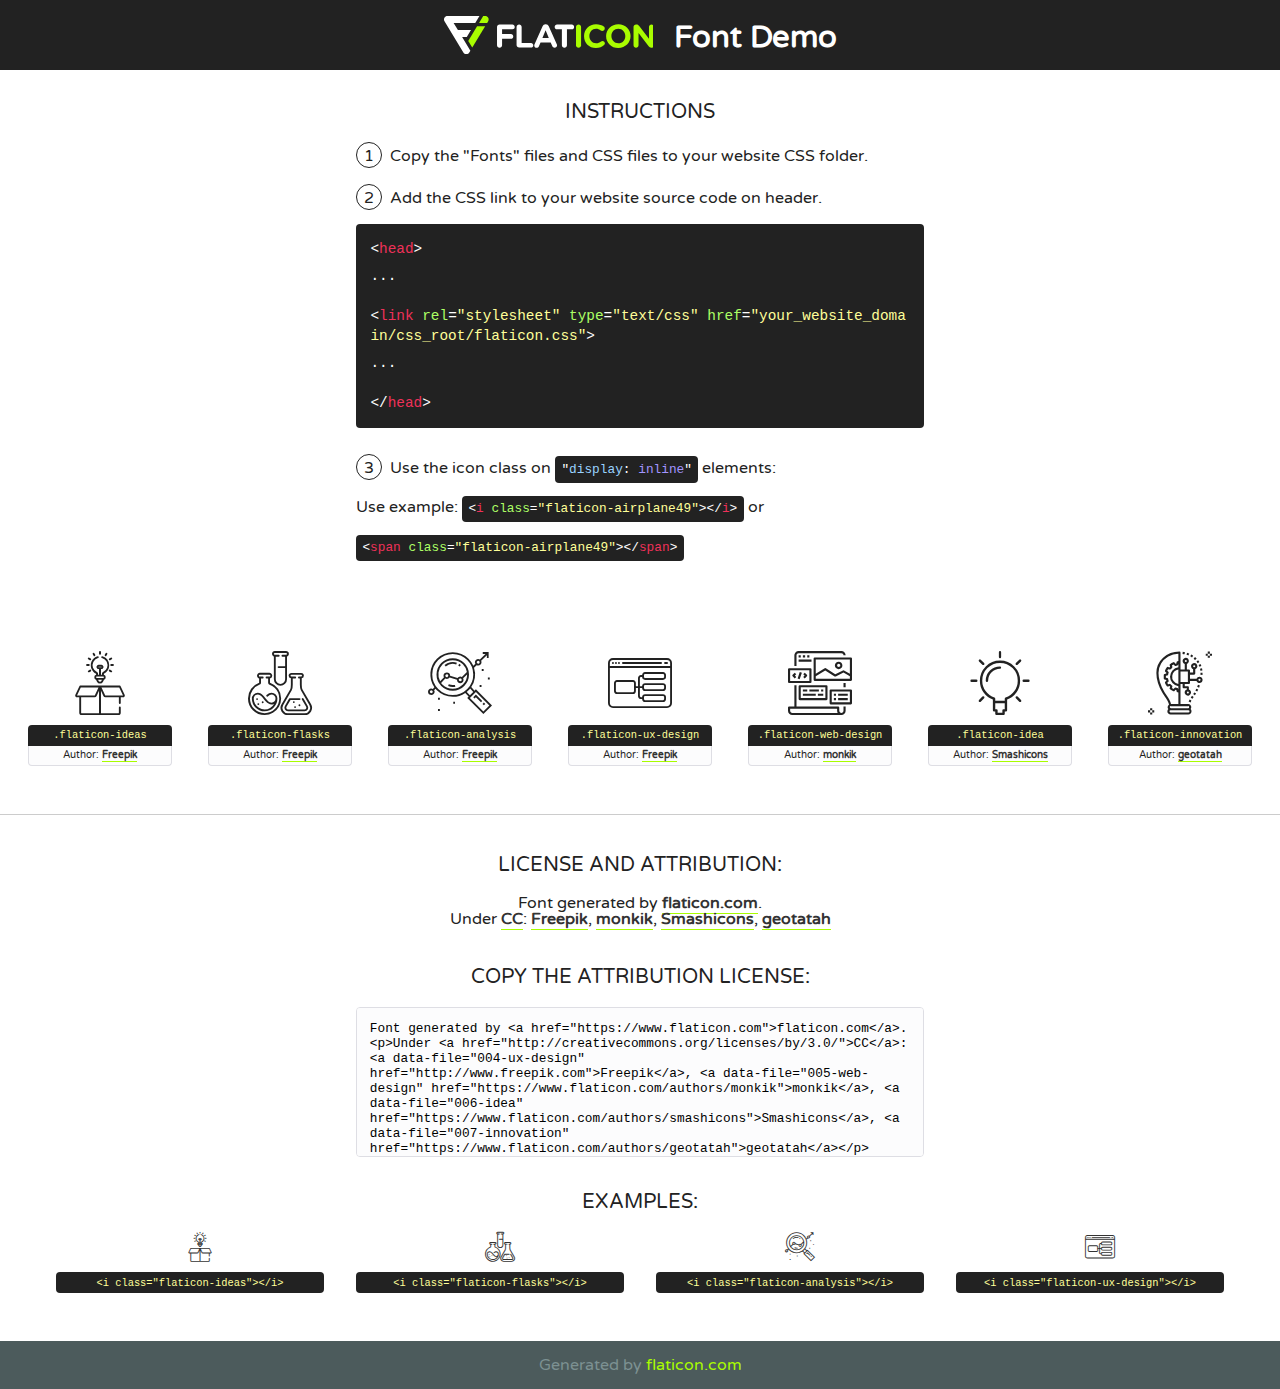
<file: add/fonts/flaticon/font/flaticon.html>
<!DOCTYPE html>
<!--
  Flaticon icon font: Flaticon
  Creation date: 20/03/2019 02:18
-->
<html>
<!DOCTYPE html>
<html>

<head>
    <title>Flaticon WebFont</title>
    <link href="http://fonts.googleapis.com/css?family=Varela+Round" rel="stylesheet" type="text/css" />
    <link rel="stylesheet" type="text/css" href="flaticon.css">
    <meta charset="UTF-8">
    <style>
    html, body, div, span, applet, object, iframe,
    h1, h2, h3, h4, h5, h6, p, blockquote, pre,
    a, abbr, acronym, address, big, cite, code,
    del, dfn, em, img, ins, kbd, q, s, samp,
    small, strike, strong, sub, sup, tt, var,
    b, u, i, center,
    dl, dt, dd, ol, ul, li,
    fieldset, form, label, legend,
    table, caption, tbody, tfoot, thead, tr, th, td,
    article, aside, canvas, details, embed, 
    figure, figcaption, footer, header, hgroup, 
    menu, nav, output, ruby, section, summary,
    time, mark, audio, video {
        margin: 0;
        padding: 0;
        border: 0;
        font-size: 100%;
        font: inherit;
        vertical-align: baseline;
    }
    /* HTML5 display-role reset for older browsers */
    article, aside, details, figcaption, figure, 
    footer, header, hgroup, menu, nav, section {
        display: block;
    }
    body {
        line-height: 1;
    }
    ol, ul {
        list-style: none;
    }
    blockquote, q {
        quotes: none;
    }
    blockquote:before, blockquote:after,
    q:before, q:after {
        content: '';
        content: none;
    }
    table {
        border-collapse: collapse;
        border-spacing: 0;
    }
    body {
        font-family: 'Varela Round', Helvetica, Arial, sans-serif;
        font-size: 16px;
        color: #222;
    }
    a {
        color: #333;
        border-bottom: 1px solid #a9fd00;
        font-weight: bold;
        text-decoration: none;
    }
    * {
        -moz-box-sizing: border-box;
        -webkit-box-sizing: border-box;
        box-sizing: border-box;
        margin: 0;
        padding: 0;
    }
    [class^="flaticon-"]:before, [class*=" flaticon-"]:before, [class^="flaticon-"]:after, [class*=" flaticon-"]:after {
        font-family: Flaticon;
        font-size: 30px;
        font-style: normal;
        margin-left: 20px;
        color: #333;
    }
    .wrapper {
        max-width: 600px;
        margin: auto;
        padding: 0 1em;
    }
    .title {
        font-size: 1.25em;
        text-align: center;
        margin-bottom: 1em;
        text-transform: uppercase;
    }
    header {
        text-align: center;
        background-color: #222;
        color: #fff;
        padding: 1em;
    }
    header .logo {
        width: 210px;
        height: 38px;
        display: inline-block;
        vertical-align: middle;
        margin-right: 1em;
        border: none;
    }
    header strong {
        font-size: 1.95em;
        font-weight: bold;
        vertical-align: middle;
        margin-top: 5px;
        display: inline-block;
    }
    .demo {
        margin: 2em auto;
        line-height: 1.25em;
    }
    .demo ul li {
        margin-bottom: 1em;
    }
    .demo ul li .num {
        color: #222;
        border-radius: 20px;
        display: inline-block;
        width: 26px;
        padding: 3px;
        height: 26px;
        text-align: center;
        margin-right: 0.5em;
        border: 1px solid #222;
    }
    .demo ul li code {
        background-color: #222;
        border-radius: 4px;
        padding: 0.25em 0.5em;
        display: inline-block;
        color: #fff;
        font-family: Consolas,Monaco,Lucida Console,Liberation Mono,DejaVu Sans Mono,Bitstream Vera Sans Mono,Courier New, monospace;
        font-weight: lighter;
        margin-top: 1em;
        font-size: 0.8em;
        word-break: break-all;
    }
    .demo ul li code.big {
        padding: 1em;
        font-size: 0.9em;
    }
    .demo ul li code .red {
        color: #EF3159;
    }
    .demo ul li code .green {
        color: #ACFF65;
    }
    .demo ul li code .yellow {
        color: #FFFF99;
    }
    .demo ul li code .blue {
        color: #99D3FF;
    }
    .demo ul li code .purple {
        color: #A295FF;
    }
    .demo ul li code .dots {
        margin-top: 0.5em;
        display: block;
    }
    #glyphs {
        border-bottom: 1px solid #ccc;
        padding: 2em 0;
        text-align: center;
    }
    .glyph {
        display: inline-block;
        width: 9em;
        margin: 1em;
        text-align: center;
        vertical-align: top;
        background: #FFF;
    }
    .glyph .glyph-icon {
        padding: 10px;
        display: block;
        font-family:"Flaticon";
        font-size: 64px;
        line-height: 1;
    }
    .glyph .glyph-icon:before {
        font-size: 64px;
        color: #222;
        margin-left: 0;
    }
    .class-name {
        font-size: 0.65em;
        background-color: #222;
        color: #fff;
        border-radius: 4px 4px 0 0;
        padding: 0.5em;
        color: #FFFF99;
        font-family: Consolas,Monaco,Lucida Console,Liberation Mono,DejaVu Sans Mono,Bitstream Vera Sans Mono,Courier New, monospace;
    }
    .author-name {
        font-size: 0.6em;
        background-color: #fcfcfd;
        border: 1px solid #DEDEE4;
        border-top: 0;
        border-radius: 0 0 4px 4px;
        padding: 0.5em;
    }
    .class-name:last-child {
        font-size: 10px;
        color:#888;
    }
    .class-name:last-child a {
        font-size: 10px;
        color:#555;
    }
    .class-name:last-child a:hover {
        color:#a9fd00;
    }
    .glyph > input {
        display: block;
        width: 100px;
        margin: 5px auto;
        text-align: center;
        font-size: 12px;
        cursor: text;
    }
    .glyph > input.icon-input {
        font-family:"Flaticon";
        font-size: 16px;
        margin-bottom: 10px;
    }
    .attribution .title {
        margin-top: 2em;
    }
    .attribution textarea {
        background-color: #fcfcfd;
        padding: 1em;
        border: none;
        box-shadow: none;
        border: 1px solid #DEDEE4;
        border-radius: 4px;
        resize: none;
        width: 100%;
        height: 150px;
        font-size: 0.8em;
        font-family: Consolas,Monaco,Lucida Console,Liberation Mono,DejaVu Sans Mono,Bitstream Vera Sans Mono,Courier New, monospace;
        -webkit-appearance: none;
    }
    .iconsuse {
        margin: 2em auto;
        text-align: center;
        max-width: 1200px;
    }
    .iconsuse:after {
        content: '';
        display: table;
        clear: both;
    }
    .iconsuse .image {
        float: left;
        width: 25%;
        padding: 0 1em;
    }
    .iconsuse .image p {
        margin-bottom: 1em;
    }
    .iconsuse .image span {
        display: block;
        font-size: 0.65em;
        background-color: #222;
        color: #fff;
        border-radius: 4px;
        padding: 0.5em;
        color: #FFFF99;
        margin-top: 1em;
        font-family: Consolas,Monaco,Lucida Console,Liberation Mono,DejaVu Sans Mono,Bitstream Vera Sans Mono,Courier New, monospace;
    }
    #footer {
        text-align: center;
        background-color: #4C5B5C;
        color: #7c9192;
        padding: 1em;
    }
    #footer a {
        border: none;
        color: #a9fd00;
        font-weight: normal;
    }
    @media (max-width: 960px) {
        .iconsuse .image {
            width: 50%;
        }
    }
    @media (max-width: 560px) {
        .iconsuse .image {
            width: 100%;
        }
    }
    </style>
</head>

<body class="characters-off">

    <header>
        <a href="https://www.flaticon.com" target="_blank" class="logo">
            <svg version="1.1" xmlns="http://www.w3.org/2000/svg" xmlns:xlink="http://www.w3.org/1999/xlink" xmlns:a="http://ns.adobe.com/AdobeSVGViewerExtensions/3.0/" viewBox="0 0 560.875 102.036" enable-background="new 0 0 560.875 102.036" xml:space="preserve">
                <defs>
                </defs>
                <g>
                    <g class="letters">
                        <path fill="#ffffff" d="M141.596,29.675c0-3.777,2.985-6.767,6.764-6.767h34.438c3.426,0,6.15,2.728,6.15,6.15
                        c0,3.43-2.724,6.149-6.15,6.149h-27.674v13.091h23.719c3.429,0,6.151,2.724,6.151,6.15c0,3.43-2.723,6.149-6.151,6.149h-23.719
                        v17.574c0,3.773-2.986,6.761-6.764,6.761c-3.779,0-6.764-2.989-6.764-6.761V29.675z"></path>
                        <path fill="#ffffff" d="M193.844,29.149c0-3.781,2.985-6.767,6.764-6.767c3.776,0,6.763,2.985,6.763,6.767v42.957h25.039
                        c3.426,0,6.149,2.726,6.149,6.153c0,3.425-2.723,6.15-6.149,6.15h-31.802c-3.779,0-6.764-2.986-6.764-6.768V29.149z"></path>
                        <path fill="#ffffff" d="M241.891,75.71l21.438-48.407c1.492-3.341,4.215-5.357,7.906-5.357h0.792
                        c3.686,0,6.323,2.017,7.815,5.357l21.439,48.407c0.436,0.967,0.701,1.845,0.701,2.723c0,3.602-2.809,6.501-6.414,6.501
                        c-3.161,0-5.269-1.845-6.499-4.655l-4.132-9.661h-27.059l-4.301,10.102c-1.144,2.631-3.426,4.214-6.237,4.214
                        c-3.517,0-6.24-2.81-6.24-6.325C241.1,77.64,241.451,76.677,241.891,75.71z M279.932,58.666l-8.521-20.297l-8.526,20.297H279.932
                        z"></path>
                        <path fill="#ffffff" d="M314.864,35.387H301.86c-3.429,0-6.239-2.813-6.239-6.238c0-3.429,2.811-6.24,6.239-6.24h39.533
                        c3.426,0,6.237,2.811,6.237,6.24c0,3.425-2.811,6.238-6.237,6.238h-13.001v42.785c0,3.773-2.99,6.761-6.764,6.761
                        c-3.779,0-6.764-2.989-6.764-6.761V35.387z"></path>
                        <path fill="#A9FD00" d="M352.615,29.149c0-3.781,2.985-6.767,6.767-6.767c3.774,0,6.761,2.985,6.761,6.767v49.024
                        c0,3.773-2.987,6.761-6.761,6.761c-3.781,0-6.767-2.989-6.767-6.761V29.149z"></path>
                        <path fill="#A9FD00" d="M374.132,53.836v-0.179c0-17.481,13.178-31.801,32.065-31.801c9.22,0,15.459,2.458,20.557,6.238
                        c1.402,1.054,2.637,2.985,2.637,5.357c0,3.692-2.985,6.59-6.681,6.59c-1.845,0-3.071-0.702-4.044-1.319
                        c-3.776-2.813-7.729-4.393-12.562-4.393c-10.364,0-17.831,8.611-17.831,19.154v0.173c0,10.542,7.291,19.329,17.831,19.329
                        c5.715,0,9.492-1.756,13.359-4.834c1.049-0.874,2.458-1.491,4.039-1.491c3.429,0,6.325,2.813,6.325,6.236
                        c0,2.106-1.056,3.78-2.282,4.834c-5.539,4.834-12.036,7.733-21.878,7.733C387.572,85.464,374.132,71.493,374.132,53.836z"></path>
                        <path fill="#A9FD00" d="M433.009,53.836v-0.179c0-17.481,13.79-31.801,32.766-31.801c18.981,0,32.592,14.143,32.592,31.628v0.173
                        c0,17.483-13.785,31.807-32.769,31.807C446.625,85.464,433.009,71.32,433.009,53.836z M484.224,53.836v-0.179
                        c0-10.539-7.725-19.326-18.626-19.326c-10.893,0-18.449,8.611-18.449,19.154v0.173c0,10.542,7.73,19.329,18.626,19.329
                        C476.676,72.986,484.224,64.378,484.224,53.836z"></path>
                        <path fill="#A9FD00" d="M506.233,29.321c0-3.774,2.99-6.763,6.767-6.763h1.401c3.252,0,5.183,1.583,7.029,3.953l26.093,34.265
                        V29.059c0-3.692,2.99-6.677,6.681-6.677c3.683,0,6.671,2.985,6.671,6.677v48.934c0,3.78-2.987,6.765-6.764,6.765h-0.436
                        c-3.257,0-5.188-1.581-7.034-3.953l-27.056-35.492v32.944c0,3.687-2.985,6.676-6.678,6.676c-3.683,0-6.673-2.989-6.673-6.676
                        V29.321z"></path>
                    </g>
                    <g class="insignia">
                        <path fill="#ffffff" d="M48.372,56.137h12.517l11.156-18.537H37.186L25.688,18.539h57.825L94.668,0H9.271
                        C5.925,0,2.842,1.801,1.198,4.716c-1.644,2.907-1.593,6.482,0.134,9.343l50.38,83.501c1.678,2.781,4.689,4.476,7.938,4.476
                        c3.246,0,6.257-1.695,7.935-4.476l2.898-4.804L48.372,56.137z"></path>
                        <g class="i">
                            <path fill="#A9FD00" d="M93.575,18.539h0.031v0.004l21.652,0.004l2.705-4.488c1.727-2.861,1.778-6.436,0.133-9.343
                            C116.454,1.801,113.371,0,110.026,0h-5.294L93.575,18.539z"></path>
                            <polygon fill="#A9FD00" points="88.291,27.356 64.725,66.486 75.519,84.404 109.942,27.356"></polygon>
                        </g>
                    </g>
                </g>
            </svg>
        </a>
        <strong>Font Demo</strong>
    </header>


    <section class="demo wrapper">

        <p class="title">Instructions</p>

        <ul>
            <li>
                <span class="num">1</span>Copy the "Fonts" files and CSS files to your website CSS folder.
            </li>
            <li>
                <span class="num">2</span>Add the CSS link to your website source code on header.
                <code class="big">
                    &lt;<span class="red">head</span>&gt;
                    <br/><span class="dots">...</span>
                    <br/>&lt;<span class="red">link</span> <span class="green">rel</span>=<span class="yellow">"stylesheet"</span> <span class="green">type</span>=<span class="yellow">"text/css"</span> <span class="green">href</span>=<span class="yellow">"your_website_domain/css_root/flaticon.css"</span>&gt;
                    <br/><span class="dots">...</span>
                    <br/>&lt;/<span class="red">head</span>&gt;
                </code>
            </li>

            <li>
                <p>
                    <span class="num">3</span>Use the icon class on <code>"<span class="blue">display</span>:<span class="purple"> inline</span>"</code> elements:
                    <br />
                    Use example: <code>&lt;<span class="red">i</span> <span class="green">class</span>=<span class="yellow">&quot;flaticon-airplane49&quot;</span>&gt;&lt;/<span class="red">i</span>&gt;</code> or <code>&lt;<span class="red">span</span> <span class="green">class</span>=<span class="yellow">&quot;flaticon-airplane49&quot;</span>&gt;&lt;/<span class="red">span</span>&gt;</code>
            </li>
        </ul>

    </section>




   <section id="glyphs">          
    
      
        <div class="glyph"><div class="glyph-icon flaticon-ideas"></div>
            <div class="class-name">.flaticon-ideas</div>
            <div class="author-name">Author: <a data-file="001-ideas" href="http://www.freepik.com">Freepik</a> </div> 
        </div>        
        
        <div class="glyph"><div class="glyph-icon flaticon-flasks"></div>
            <div class="class-name">.flaticon-flasks</div>
            <div class="author-name">Author: <a data-file="002-flasks" href="http://www.freepik.com">Freepik</a> </div> 
        </div>        
        
        <div class="glyph"><div class="glyph-icon flaticon-analysis"></div>
            <div class="class-name">.flaticon-analysis</div>
            <div class="author-name">Author: <a data-file="003-analysis" href="http://www.freepik.com">Freepik</a> </div> 
        </div>        
        
        <div class="glyph"><div class="glyph-icon flaticon-ux-design"></div>
            <div class="class-name">.flaticon-ux-design</div>
            <div class="author-name">Author: <a data-file="004-ux-design" href="http://www.freepik.com">Freepik</a> </div> 
        </div>        
        
        <div class="glyph"><div class="glyph-icon flaticon-web-design"></div>
            <div class="class-name">.flaticon-web-design</div>
            <div class="author-name">Author: <a data-file="005-web-design" href="https://www.flaticon.com/authors/monkik">monkik</a> </div> 
        </div>        
        
        <div class="glyph"><div class="glyph-icon flaticon-idea"></div>
            <div class="class-name">.flaticon-idea</div>
            <div class="author-name">Author: <a data-file="006-idea" href="https://www.flaticon.com/authors/smashicons">Smashicons</a> </div> 
        </div>        
        
        <div class="glyph"><div class="glyph-icon flaticon-innovation"></div>
            <div class="class-name">.flaticon-innovation</div>
            <div class="author-name">Author: <a data-file="007-innovation" href="https://www.flaticon.com/authors/geotatah">geotatah</a> </div> 
        </div>        
        

    </section>



    <section class="attribution wrapper"   style="text-align:center;">

      <div class="title">License and attribution:</div><div class="attrDiv">Font generated by <a href="https://www.flaticon.com">flaticon.com</a>. <div><p>Under <a href="http://creativecommons.org/licenses/by/3.0/">CC</a>: <a data-file="004-ux-design" href="http://www.freepik.com">Freepik</a>, <a data-file="005-web-design" href="https://www.flaticon.com/authors/monkik">monkik</a>, <a data-file="006-idea" href="https://www.flaticon.com/authors/smashicons">Smashicons</a>, <a data-file="007-innovation" href="https://www.flaticon.com/authors/geotatah">geotatah</a></p>  </div>
      </div>
      <div class="title">Copy the Attribution License:</div>

    <textarea onclick="this.focus();this.select();">Font generated by &lt;a href=&quot;https://www.flaticon.com&quot;&gt;flaticon.com&lt;/a&gt;. <p>Under <a href="http://creativecommons.org/licenses/by/3.0/">CC</a>: <a data-file="004-ux-design" href="http://www.freepik.com">Freepik</a>, <a data-file="005-web-design" href="https://www.flaticon.com/authors/monkik">monkik</a>, <a data-file="006-idea" href="https://www.flaticon.com/authors/smashicons">Smashicons</a>, <a data-file="007-innovation" href="https://www.flaticon.com/authors/geotatah">geotatah</a></p>  
     </textarea>

    </section>

    <section class="iconsuse">

          <div class="title">Examples:</div>            
             
            <div class="image">
                <p>
                    <i class="glyph-icon flaticon-ideas"></i> 
                    <span>&lt;i class=&quot;flaticon-ideas&quot;&gt;&lt;/i&gt;</span>
                </p>
            </div>
            
            <div class="image">
                <p>
                    <i class="glyph-icon flaticon-flasks"></i> 
                    <span>&lt;i class=&quot;flaticon-flasks&quot;&gt;&lt;/i&gt;</span>
                </p>
            </div>
            
            <div class="image">
                <p>
                    <i class="glyph-icon flaticon-analysis"></i> 
                    <span>&lt;i class=&quot;flaticon-analysis&quot;&gt;&lt;/i&gt;</span>
                </p>
            </div>
            
            <div class="image">
                <p>
                    <i class="glyph-icon flaticon-ux-design"></i> 
                    <span>&lt;i class=&quot;flaticon-ux-design&quot;&gt;&lt;/i&gt;</span>
                </p>
            </div>
                       
        </div>
                            
    </section>

<div id="footer">
    <div>Generated by <a href="https://www.flaticon.com">flaticon.com</a>
    </div>
</div>



</body>
</html>
</file>
<file: css/templatemo-style.css>
/*

Ultra Profile

https://templatemo.com/tm-464-ultra-profile

*/

body {
  background: #000000;
  font-family: 'Raleway', sans-serif;
  font-size: 16px;
  color: #fff5f5;
  position: relative;
}
html, body {
  width: 100%;
  overflow-x: hidden;
}
h1,h2,h3 { font-weight: 300; }
p { line-height: 28px; }
hr {
  border-color: #f2f2f2;
  width: 100px;
  margin-bottom: 40px;
}
.title {
  color: #fff6f6;
  font-size: 60px;
  padding-bottom: 40px;
  text-transform: uppercase;
}

/* START NAVIGATION */
.sticky-navigation { opacity: 0; }
.navbar-default {
  background: #000000;
  border: none;
  -webkit-box-shadow: 0 2px 8px 0 rgba(50, 50, 50, 0.08);
          box-shadow: 0 2px 8px 0 rgba(50, 50, 50, 0.08);
  margin: 0;
  padding: 0;
}
.navbar-default .navbar-brand {
  color: #fdfdfd;
  font-weight: bold;
  font-size: 30px;
  line-height: 45px;
  padding: 10px 0 0 12px;
}
.navbar-default .navbar-nav li a {
  color: #ffffff;
  font-size: 13px;
  font-weight: bold;
  line-height: 45px;
  letter-spacing: 1px;
}
.navbar-default .navbar-nav li a:hover { color: #1a751b; }
.navbar-default .navbar-nav > li > a:hover,
.navbar-default .navbar-nav > li > a:focus {
  color: #1a751b;
  background-color: transparent;
}
.navbar-default .navbar-nav > .active > a,
.navbar-default .navbar-nav > .active > a:hover,
.navbar-default .navbar-nav > .active > a:focus {
  color: #1a751b;
  background-color: transparent;
}
.navbar-default .navbar-toggle {
  border: none;
  padding-top: 10px;
}
.navbar-default .navbar-toggle .icon-bar {
  background: #c;
  border-color: transparent;
}
.navbar-default .navbar-toggle:hover,
.navbar-default .navbar-toggle:focus { background-color: transparent }
/* END NAVIGATION */

/* START HOME */
#intro {
	background: #151515 url(../images/intro-bg.jpg) no-repeat center bottom;
	-webkit-background-size: cover;
	-moz-background-size: cover;
	background-size: cover;
	background-attachment: fixed;
	width: 100%;
	height: 100%;
	min-height: 720px;
	display: table;
	position: relative;
	text-align: center;
}
.intro-overlay {
	position: absolute;
	top: 0;
	left: 0;
	width: 100%;
	height: 100%;
	background: #111111;
	opacity: .85;
}

.intro-content {
	display: table-cell;
	vertical-align: middle;
	text-align: center;
	-webkit-transform: translateY(-2.1rem);
	-ms-transform: translateY(-2.1rem);
	transform: translateY(-2.1rem);
}
.intro-content h1 {
	color: #FFFFFF;
	font-family: "poppins-medium", sans-serif;
	font-size: 8.4rem;
	line-height: 1.071;
	max-width: 900px;
	margin-top: 0;
	margin-bottom: .6rem;
	margin-left: auto;
	margin-right: auto;
	text-shadow: 0 0 20px rgba(0, 0, 0, 0.5);
}
.intro-content h5 {
	color: #1a751b;
	font-family: "poppins-bold", sans-serif;
	font-size: 2.3rem;
	line-height: 1.565;
	margin-bottom: 0;
	text-transform: uppercase;
	letter-spacing: .3rem;
	text-shadow: 0 0 6px rgba(0, 0, 0, 0.2);
}
.intro-content .intro-position {
	font-family: "lora-regular", serif;
	font-size: 1.7rem;
	line-height: 2.4rem;
	text-transform: uppercase;
	letter-spacing: .2rem;
	color: #FFFFFF;
	text-shadow: 0 0 6px rgba(0, 0, 0, 0.2);
}
.intro-content .intro-position span {
	display: inline-block;
}
.intro-content .intro-position span::after {
	content: "|";
	text-align: center;
	display: inline-block;
	padding: 0 8px 0 14px;
	color: rgba(255, 255, 255, 0.3);
}
.intro-content .intro-position span:first-child::before {
	content: "|";
	text-align: center;
	display: inline-block;
	padding: 0 14px 0 8px;
	color: rgba(255, 255, 255, 0.3);
}
.intro-content .button {
	color: #FFFFFF !important;
	border-color: rgba(255, 255, 255, 0.3);
	height: 6rem !important;
	line-height: 5.4rem !important;
	padding: 0 3.5rem 0 3rem !important;
	margin-top: .6rem;
	font-size: 1.3rem;
	text-transform: uppercase;
	letter-spacing: .25rem;
}
.intro-content .button:hover, .intro-content .button:focus {
	border-color: #1a751b;
}
.intro-content .button::after {
	display: inline-block;
	content: "\f107";
	font-family: fontAwesome;
	font-size: 1.6rem;
	line-height: inherit;
	text-align: center;
	position: relative;
	left: 1.2rem;
}

.intro-social {
	display: block;
	position: absolute;
	width: 100%;
	left: 0;
	bottom: 7.2rem;
	font-size: 3.3rem;
	margin: 0;
	padding: 0;
}
.intro-social li {
	display: inline-block;
	margin: 0 20px;
	padding: 0;
}
.intro-social li a, .intro-social li a:visited {
	color: #FFFFFF;
}
.intro-social li a:hover, .intro-social li a:focus {
	color: #1a751b;
}
/* END HOME */

/* START WORK */
.tm-padding-top-bottom-100 {
  padding-top: 100px;
  padding-bottom: 100px;
  
}
.tm-work-h3 {
  color: #1a751b;
  font-size: 20px;
  font-weight: bold;
  letter-spacing: 1px;
  padding-bottom: 10px;
}
.work-wrapper {
  width: 100%;
  height: 600px;
	margin-bottom: 30px;
	background: rgba(255,255,255,.1);
	padding: 30px;
  border: 1px solid #666;
  border-radius: 5px;
  text-align: center;
  -webkit-animation-duration: .5s;
  animation-duration: .5s;
  -webkit-animation-fill-mode: both;
  animation-fill-mode: both;
  -webkit-transition: all 0.6s ease-in;
          transition: all 0.6s ease-in;
}
.work-wrapper:hover { border-color: #1a751b; }
.work-wrapper .fa {
  color: #888888;
  font-size: 60px;
  padding-bottom: 40px;
}
/* END WORK */

/* START PORTFOLIO */
.tm-portfolio {
  background: #000000;
  padding-top: 80px;
}
.tm-portfolio .container {
  width: 100%;
  padding: 0;
  margin: 0;
}
.tm-portfolio .col-md-3,
 .tm-portfolio .col-sm-3 {
  padding: 100;
  margin: 100;
}
.tm-portfolio-title {
  text-align: center;
  text-transform: uppercase;
}
.portfolio-item-title {
  font-weight: bold;
  margin-top: 10px;
  text-transform: uppercase;
}
.portfolio-thumb {
  overflow: hidden;
  margin: 0;
  position: relative;
}
.portfolio-overlay {
  display: -webkit-box;
  display: -webkit-flex;
  display: -ms-flexbox;
  display: flex;
  -webkit-box-orient: vertical;
  -webkit-box-direction: normal;
  -webkit-flex-direction: column;
      -ms-flex-direction: column;
          flex-direction: column;
  -webkit-box-pack: center;
  -webkit-justify-content: center;
      -ms-flex-pack: center;
          justify-content: center;
  background: #1a751b;
  color: #fff2f2;
  top: 0;
  right: 0;
  left: 0;
  bottom: 0;
  width: 100%;
  height: 100%;  
  padding: 0 40px;
  text-align: center;
  position: absolute;
  opacity: 0;
  transition: all 0.4s ease-in-out;
  -webkit-transition: all 0.4s ease-in-out;
  -moz-transition: all 0.4s ease-in-out;
  -ms-transition: all 0.4s ease-in-out;
}
.portfolio-thumb:hover .portfolio-overlay {
  opacity: 0.8;  
  -webkit-transform: scale(1.0);
  -ms-transform: scale(1.0);
  transform: scale(1.0);
}
.portfolio-overlay .fa {
  border: 1px solid #fffafa;
  border-radius: 0;
  color: #ffffff;
  width: 40px;
  height: 40px;
  line-height: 40px;
  text-align: center;
  text-decoration: none;
  margin-right: 6px;
  margin-bottom: 10px;
}

/* FILTER CSS */
.filter-wrapper {
  width: 100%;
  margin: 0 0 24px 0;
  overflow: hidden;
  text-align: center;
}
.filter-wrapper li {
  display: inline-block;
  margin: 4px;
}
.filter-wrapper li a {
  color: #999999;
  padding: 8px 17px;
  display: block;
  text-decoration: none;
  transition: all 0.4s ease-in-out;
  -webkit-transition: all 0.4s ease-in-out;
  -moz-transition: all 0.4s ease-in-out;
  -ms-transition: all 0.4s ease-in-out;
}
.filter-wrapper li a:focus,
 .filter-wrapper li a:hover,
 .filter-wrapper li a.selected {
  background: #1a751b;
  border-color: transparent;
  color: #000000;
}

/* ISOTOPE BOX CSS */
.iso-box-section { width: 100%; }
.iso-box-wrapper {
  width: 100%;
  padding: 0;
  clear: both;
  position: relative;
}
.iso-box {
  position: relative;
  min-height: 50px;
  float: left;
  overflow: hidden;
  margin-bottom: 20px;
}
.iso-box > a {
  display: block;
  width: 100%;
  height: 100%;
  overflow: hidden;
}
.iso-box > a {
  display: block;
  width: 100%;
  height: 100%;
  overflow: hidden;
}
.fluid-img {
  width: 100%;
  display: block;
  height: auto;
}
/* END PORTFOLIO */

/* START RESUME */
img {
  page-break-inside: avoid; }
  .align-items-stretch {
    -webkit-box-align: stretch !important;
    -ms-flex-align: stretch !important;
    align-items: stretch !important; }
  
  .align-items-center {
    -webkit-box-align: center !important;
    -ms-flex-align: center !important;
    align-items: center !important; }
  
.d-flex {
  display: -webkit-box !important;
  display: -ms-flexbox !important;
  display: flex !important; }
  .align-self-stretch {
    -ms-flex-item-align: stretch !important;
    -ms-grid-row-align: stretch !important;
    align-self: stretch !important; }
.ftco-about .img-about {
  background-size: cover;
  width: 100%;
  z-index: 0;
  position: relative; }
  .ftco-about .img-about .img {
    
    display: block;
  box-sizing:content-box;
  max-height: 100vh;
  width: calc(100% + 22vh);
  object-position: 100% 100%;
     }

.ftco-about ul.about-info {
  display: inline-block;
  padding: 0;
  margin: 0;
  width: 100%; }
  .ftco-about ul.about-info li {
    list-style: none;
    margin-bottom: 10px; }
    .ftco-about ul.about-info li span {
      width: calc(100% - 130px); }
      .ftco-about ul.about-info li span:first-child {
        font-weight: 600;
        color: #fff;
        width: 130px; }

.ftco-about .counter-wrap .text p {
  font-size: 20px; }
  .ftco-about .counter-wrap .text p span {
    font-weight: 400;
    color: #fff; }
  .ftco-about .counter-wrap .text p span.number {
    font-weight: 600;
    color: #ffbd39; }
.tm-red-text { color: #1a751b; }
.tm-info-label {
  font-weight: bold;
  display: inline-block;
  width: 90px;
}
.tm-progress {
  background: #000000;
  border-radius: 2px;
  height: 4px;
}
.progress-bar-danger { background: #1a751b; }
.tm-progress-label {
  font-size: 12px;
  font-weight: bold;
  padding-top: 10px;
  text-transform: uppercase;
}
.progress-percent-small {
  display: block;
  float: right;
  padding-right: 80px;
}
/* END RESUME */

/* START ABOUT */
.tm-about {
  background: url('../images/self1.jpg');
  background-size: cover;
  background-attachment: fixed;
  background-position: center center;
  padding-top: 60px;
  padding-bottom: 100px;
}
/* END ABOUT */

/* START SOCIAL */
.tm-social {
  text-transform: uppercase;
}
.tm-social .container {
  width: 100%;
  padding: 0;
  margin: 0;
}
.tm-social .col-md-4 {
  padding: 0;
  margin: 0;
}
.facebook:hover,
.twitter:hover,
.pinterest:hover {
  background: #202020;
}
.facebook { background: #2d2d2e; }
.twitter { background: #051e6d; }
.pinterest { background: #8d0454; }
.media {
  padding: 80px 40px 80px 40px;
  -webkit-transition: all 0.6s ease-in;
          transition: all 0.6s ease-in;
}
.tm-social a {
  color: #ffffff;
  display: inline-block;
  text-decoration: none;
}
.tm-social .media .fa {
  
  border-radius: 2px;
  color: #fefbfb;
  font-size: 60px;
  width: 60px;
  height: 60px;
  line-height: 60px;
  text-align: center;
  margin-right: 20px;
}
.tm-social-title {
  font-family: 'Raleway', sans-serif;
  font-weight: bold;
}
/* END SOCIAL */

/* START CONTACT */
.tm-contact {
  text-align: center;
  padding-top: 80px;
  padding-bottom: 40px;
}
.form-control {
  background: transparent;
  border: 1px solid #666;
  border-radius: 2px;
  -webkit-box-shadow: none;
          box-shadow: none;
  margin-bottom: 10px;
  -webkit-transition: all 0.6s ease-in;
          transition: all 0.6s ease-in;
}
.form-control:focus,
 .form-control:hover {
  background: #202020;
  color: #ffffff;
}
input { height: 50px; }
.tm-contact p { padding-top: 40px; }
/* END CONTACT */

@media screen and (max-device-width: 1024px){
  .templatemo-home {
    background-attachment: scroll;
  }
}

/* START MEDIA 980 */
@media screen and (max-width:980px){
  .portfolio-overlay  { padding-top: 10px; }
}
/* END MEDIA 980 */

@media screen and (max-width: 767px) {
  .tm-home-title { font-size: 40px; }
}

/* START MEDIA 360 */
@media screen and (max-width:360px){
  .navbar-default .navbar-brand {  padding-top: 2px; }
}
/* END MEDIA 360 */
</file>
<file: css/style.css>
@import url("micons/micons.css");
.heading-section {
  padding-top: 10px;
  position: relative; }
  .heading-section .subheading {
    font-size: 13px;
    font-weight: 500;
    display: block;
    margin-bottom: 5px;
    text-transform: uppercase;
    color: black;
    letter-spacing: 3px; }
  .heading-section h1.big {
    position: absolute;
    top: 0px;
    left: 0;
    font-size: 7vw;
    color: rgba(255, 255, 255, 0.1);
    z-index: -1;
    font-weight: 900; }
    .heading-section h1.big.big-2 {
      right: 0; }
  .heading-section h2 {
    font-size: 50px;
    font-weight: 700; }
    .heading-section h2 span {
      font-weight: 400; }
    @media (max-width: 767.98px) {
      .heading-section h2 {
        font-size: 38px; } }
  .heading-section.heading-section-white .subheading {
    color: rgba(255, 255, 255, 0.9) !important; }
  .heading-section.heading-section-white h2 {
    color: #fff; }
  .heading-section.heading-section-white p {
    color: rgba(255, 255, 255, 0.9); }

.img,
.blog-img,
.user-img {
  padding-top: 12px;
  background-size: cover;
  background-repeat: no-repeat;
  background-position: center center; }

.image-popup {
  cursor: -webkit-zoom-in;
  cursor: -moz-zoom-in;
  cursor: zoom-in; }

.mfp-with-zoom .mfp-container,
.mfp-with-zoom.mfp-bg {
  opacity: 0;
  -webkit-backface-visibility: hidden;
  -webkit-transition: all 0.3s ease-out;
  -moz-transition: all 0.3s ease-out;
  -o-transition: all 0.3s ease-out;
  transition: all 0.3s ease-out; }

.mfp-with-zoom.mfp-ready .mfp-container {
  opacity: 1; }

.mfp-with-zoom.mfp-ready.mfp-bg {
  opacity: 0.8; }

.mfp-with-zoom.mfp-removing .mfp-container,
.mfp-with-zoom.mfp-removing.mfp-bg {
  opacity: 0; }

#section-counter {
  position: relative;
  z-index: 0; }

  .progress {
    height: 10px;
    -webkit-box-shadow: none;
    box-shadow: none;
    background: #1a1a1a;
    overflow: visible; }
  
  .progress-bar {
    background: #005b01;
    -webkit-box-shadow: none;
    box-shadow: none;
    font-size: 12px;
    line-height: 1.2;
    color: #000000;
    font-weight: 600;
    position: relative;
    overflow: visible;
    -webkit-border-radius: 2px;
    -moz-border-radius: 2px;
    -ms-border-radius: 2px;
    border-radius: 2px; }
    .progress-bar:after {
      position: absolute;
      top: -2px;
      right: 0;
      width: 34px;
      height: 34px;
      content: '';
      background: #1a751b;
      -webkit-border-radius: 2px;
      -moz-border-radius: 2px;
      -ms-border-radius: 2px;
      border-radius: 2px;
      opacity: 0; }
    .progress-bar span {
      position: absolute;
      top: -38px;
      right: 0;
      font-size: 20px;
      font-weight: 400;
      color: #fff; }
      
.contact-section .contact-info p a {
  color: #1a1a1a; }

.contact-section .box {
  width: 100%;
  display: block;
  -webkit-border-radius: 4px;
  -moz-border-radius: 4px;
  -ms-border-radius: 4px;
  border-radius: 4px; }
  @media (max-width: 991.98px) {
    .contact-section .box {
      margin-bottom: 30px; } }
  .contact-section .box .icon {
    width: 100px;
    height: 100px;
    background: rgba(255, 255, 255, 0.1);
    margin: 0 auto;
    margin-bottom: 2em;
    -webkit-border-radius: 50%;
    -moz-border-radius: 50%;
    -ms-border-radius: 50%;
    border-radius: 50%; }
    .contact-section .box .icon span {
      color: #1a751b;
      font-size: 30px; }
  .contact-section .box h3 {
    font-size: 17px;
    font-weight: 500;
    text-transform: uppercase; }

.contact-section .contact-form {
  width: 100%; }

.contact-section .img {
  width: 100%;
  background-position: top center; }
  @media (max-width: 991.98px) {
    .contact-section .img {
      height: 500px; } }

.contact-section .contact-info p a {
  color: #fff; }

.contact-section .contact-form {
  width: 100%; }
  @media (max-width: 767.98px) {
    .contact-section .contact-form .btn-primary {
      display: block;
      width: 100%; } }
      #section-counter {
        position: relative;
        z-index: 0; }
      
      @media (max-width: 1199.98px) {
        .ftco-counter {
          background-position: center center !important; } }
      
      .ftco-counter .block-18 {
        display: block;
        width: 100%;
        text-align: center;
        background: #191919;
        padding: 30px 20px;
        -webkit-border-radius: 5px;
        -moz-border-radius: 5px;
        -ms-border-radius: 5px;
        border-radius: 5px; }
      
      .ftco-counter .text strong.number {
        font-weight: 700;
        font-size: 30px;
        color: #1a751b;
        display: block; }
      
      .ftco-counter .text span {
        display: block;
        font-size: 16px;
        color: rgba(255, 255, 255, 0.8); }
      
      @media (max-width: 767.98px) {
        .ftco-counter .counter-wrap {
          margin-bottom: 20px; } }
      
      .ftco-counter .ftco-number {
        display: block;
        font-size: 72px;
        font-weight: bold;
        color: #1a751b; }
      
      .ftco-counter .ftco-label {
        font-size: 12px;
        text-transform: uppercase;
        letter-spacing: .1em; }
      
      .block-20 {
        overflow: hidden;
        background-size: cover;
        background-repeat: no-repeat;
        background-position: center center;
        position: relative;
        display: block;
        width: 100%;
        height: 350px; }
      
      .blog-entry {
        position: relative; }
        @media (min-width: 768px) {
          .blog-entry {
            margin-bottom: 30px; } }
        @media (max-width: 767.98px) {
          .blog-entry {
            margin-bottom: 30px; } }
        .blog-entry .text {
          width: 100%;
          margin: 0 auto; }
          .blog-entry .text .heading {
            font-size: 20px;
            margin-bottom: 16px;
            font-weight: 500; }
            .blog-entry .text .heading a {
              color: #fff; }
              .blog-entry .text .heading a:hover, .blog-entry .text .heading a:focus, .blog-entry .text .heading a:active {
                color: #1a751b; }
        .blog-entry .meta {
          display: inline-block;
          margin-right: 5px;
          margin-bottom: 0;
          font-size: 12px;
          text-transform: uppercase;
          letter-spacing: 2px; }
          .blog-entry .meta span {
            color: #1a751b; }
          .blog-entry .meta a {
            color: #1a751b; }
            .blog-entry .meta a:hover {
              color: #1a751b; }
      
      .block-23 ul {
        padding: 0; }
        .block-23 ul li, .block-23 ul li > a {
          display: table;
          line-height: 1.5;
          margin-bottom: 15px; }
        .block-23 ul li span {
          color: rgba(255, 255, 255, 0.7); }
        .block-23 ul li .icon, .block-23 ul li .text {
          display: table-cell;
          vertical-align: top; }
        .block-23 ul li .icon {
          width: 40px;
          font-size: 18px;
          padding-top: 2px;
          color: white; }
      
      .block-6 {
        margin-bottom: 40px; }
        .block-6 .media-body p {
          font-size: 16px; }
      
      .block-27 ul {
        padding: 0;
        margin: 0; }
        .block-27 ul li {
          display: inline-block;
          margin-bottom: 4px;
          font-weight: 400; }
          .block-27 ul li a, .block-27 ul li span {
            color: #a0f669;
            text-align: center;
            display: inline-block;
            width: 40px;
            height: 40px;
            line-height: 40px;
            border-radius: 50%;
            border: 1px solid #cccccc; }
          .block-27 ul li.active a, .block-27 ul li.active span {
            background: #a0f669;
            color: #fff;
            border: 1px solid transparent; }
            .ftco-hireme {
  background: #1a751b;
  z-index: -1; }
  .ftco-hireme h2 {
    color: #fff;
    font-size: 40px;
    font-weight: 900; }
    .ftco-hireme h2 span {
      color: #1a751b; }
      .contact-info {
        margin: 4.8rem auto 0;
        font-family: "poppins-regular", sans-serif;
        font-size: 1.5rem;
        text-align: center;
      }
      .contact-info .collapse {
        padding: 0;
      }
      .contact-info .icon {
        margin-bottom: 2.1rem;
      }
      .contact-info .icon i {
        font-size: 4.2rem;
        color: #FFFFFF;
      }
      .contact-info h5 {
        color: #1a751b;
      }

      @media screen and (max-width:1024px) {
        .row .row {
          margin-left: -18px;
          margin-right: -18px;
        }
      
        [class*="col-"] {
          padding: 0 18px;
        }
      
      }
      
      /**
       * tablets - (_grid.scss)
       * --------------------------------------------------------------- 
       */
      @media screen and (max-width:768px) {
        .rowss {
          width: auto;
          padding-left: 30px;
          padding-right: 30px;
        }
      
        .rowss .rowss {
          padding-left: 0;
          padding-right: 0;
          margin-left: -15px;
          margin-right: -15px;
        }
      
        [class*="col-"] {
          padding: 0 15px;
        }
      
        .tab-1-4 {
          width: 25%;
        }
      
        .tab-1-3 {
          width: 33.33333%;
        }
      
        .tab-1-2 {
          width: 50%;
        }
      
        .tab-2-3 {
          width: 66.66667%;
        }
      
        .tab-3-4 {
          width: 75%;
        }
      
        .tab-full {
          width: 100%;
        }
      
      }
      .rowss {
        width: 94%;
        max-width: 1140px;
        margin: 0 auto;
      }
      
      .rowss:before,
      .rowss:after {
        content: "";
        display: table;
      }
      
      .rowss:after {
        clear: both;
      }
      
      .row .row {
        width: auto;
        max-width: none;
        margin-left: -20px;
        margin-right: -20px;
      }
      
      [class*="col-"],
      .bgrid {
        float: left;
      }
      
      [class*="col-"] + [class*="col-"].end {
        float: right;
      }
      
      [class*="col-"] {
        padding: 0 20px;
      }
      
      .col-one {
        width: 8.33333%;
      }
      
      .col-two,
      .col-1-6 {
        width: 16.66667%;
      }
      
      .col-three,
      .col-1-4 {
        width: 25%;
      }
      
      .col-four,
      .col-1-3 {
        width: 33.33333%;
      }
      
      .col-five {
        width: 41.66667%;
      }
      
      .col-six,
      .col-1-2 {
        width: 50%;
      }
      
      .col-seven {
        width: 58.33333%;
      }
      
      .col-eight,
      .col-2-3 {
        width: 66.66667%;
      }
      
      .col-nine,
      .col-3-4 {
        width: 75%;
      }
      
      .col-ten,
      .col-5-6 {
        width: 83.33333%;
      }
      
      .col-eleven {
        width: 91.66667%;
      }
      
      .col-twelve,
      .col-full {
        width: 100%;
      }

#ftco-loader
</file>
<file: add/fonts/flaticon/font/flaticon.css>
/*
  	Flaticon icon font: Flaticon
  	Creation date: 20/03/2019 02:18
  	*/

@font-face {
  font-family: "Flaticon";
  src: url("./Flaticon.eot");
  src: url("./Flaticon.eot?#iefix") format("embedded-opentype"),
       url("./Flaticon.woff2") format("woff2"),
       url("./Flaticon.woff") format("woff"),
       url("./Flaticon.ttf") format("truetype"),
       url("./Flaticon.svg#Flaticon") format("svg");
  font-weight: normal;
  font-style: normal;
}

@media screen and (-webkit-min-device-pixel-ratio:0) {
  @font-face {
    font-family: "Flaticon";
    src: url("./Flaticon.svg#Flaticon") format("svg");
  }
}

[class^="flaticon-"]:before, [class*=" flaticon-"]:before,
[class^="flaticon-"]:after, [class*=" flaticon-"]:after {   
  font-family: Flaticon;
        font-size: 20px;
font-style: normal;
margin-left: 20px;
}

.flaticon-ideas:before { content: "\f100"; }
.flaticon-flasks:before { content: "\f101"; }
.flaticon-analysis:before { content: "\f102"; }
.flaticon-ux-design:before { content: "\f103"; }
.flaticon-web-design:before { content: "\f104"; }
.flaticon-idea:before { content: "\f105"; }
.flaticon-innovation:before { content: "\f106"; }
</file>
